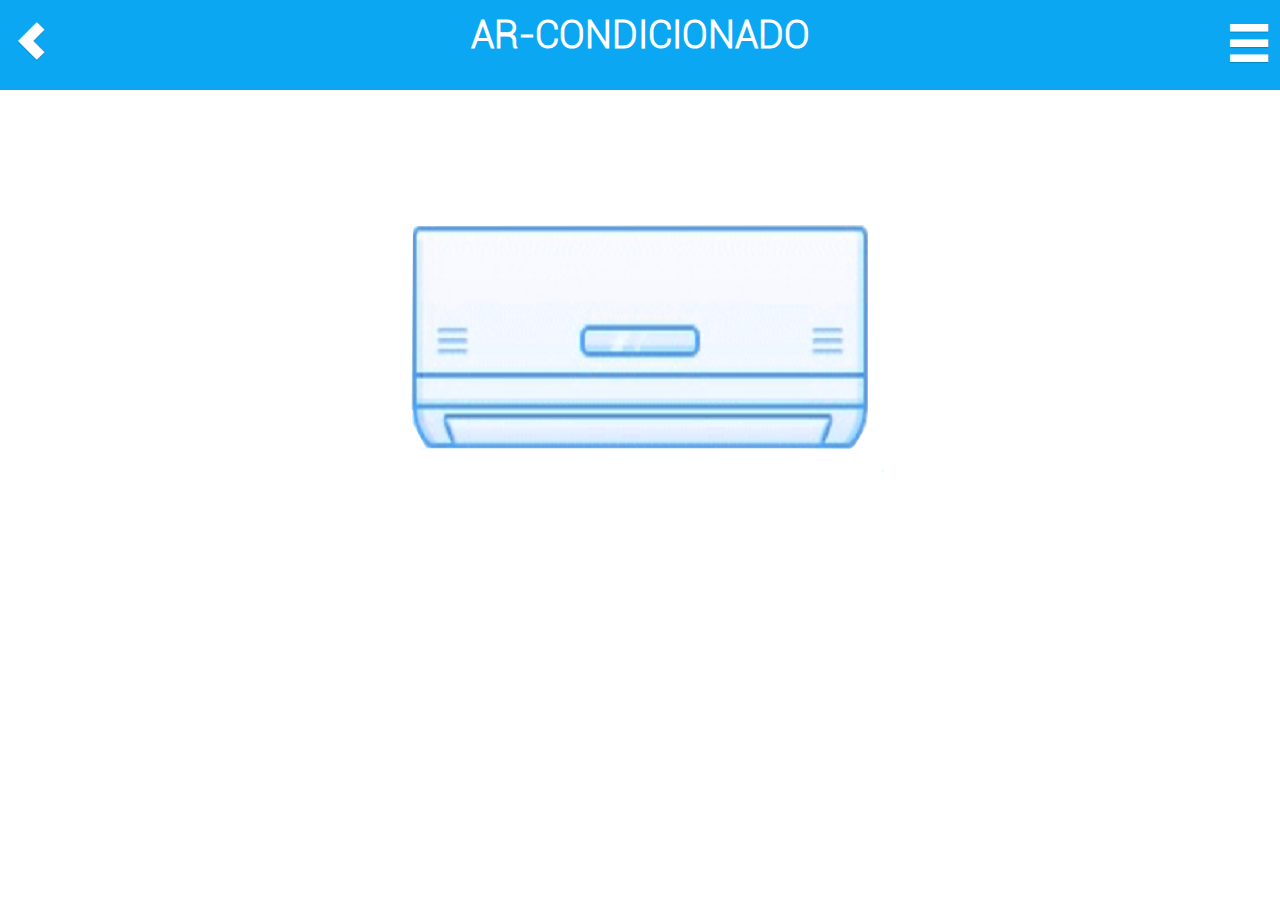
<file: www/xdk/ar.html>
<!DOCTYPE html>
<html>

  <head>
    <link rel="stylesheet" type="text/css" href="icon-fonts/elusive-icons-2.0.0/css/elusive-icons.css">
    <link rel="stylesheet" type="text/css" href="icon-fonts/font-awesome-4.3.0/css/font-awesome.css">
    <link rel="stylesheet" type="text/css" href="cerulean/css/cerulean.min.css" class="uib-framework-theme">
    <link rel="stylesheet" type="text/css" href="css/temperatura_main.less.css" class="main-less">
    <link rel="stylesheet" type="text/css" href="css/lamps.css">
    <meta charset="UTF-8">
    <meta name="viewport" content="width=device-width, initial-scale=1.0, maximum-scale=1.0, minimum-scale=1.0, user-scalable=no">

    <script type="application/javascript" src="lib/jquery.min.js"></script>
    <script type="application/javascript" src="js/ar_user_scripts.js"></script>
    <script>
      onload=function(){document.body.style.visibility="visible"}
    </script>
    <script src="./js/socket.io.js"></script>

  </head>

  <body style="visibility:hidden;height:100%;overflow-x: hidden;overflow-y:hidden;">

    <div class="upage" id="mainpage" style="height:100%;">
      <div class="upage-outer" style="height:100%;">
        <div class="uib-header header-bg container-group inner-element uib_w_1 uib-header-fixed" data-uib="layout/header" data-ver="0" id="titulo_ar__condicionado" style="height:10%;">
          <h2 style="color:#FFF;font-size:3vmax;font-family:fontnovaexp;">AR-CONDICIONADO</h2>
          <div class="widget-container wrapping-col single-centered"></div>
          <div class="widget-container content-area horiz-area wrapping-col left">
            <button class="btn widget uib_w_17 d-margins btn-primary" data-uib="twitter%20bootstrap/button" data-ver="1" style="background:#0BA7F2; border:0px;outline:none;font-size:3vmax;" id="voltar_menu_temp" onclick="location.href= 'menu.html'"><i class="glyphicon glyphicon-chevron-left" data-position="icon only"></i>
            </button>
          </div>
          <div class="widget-container content-area horiz-area wrapping-col right">
            <button class="btn widget uib_w_18 d-margins btn-primary" data-uib="twitter%20bootstrap/button" data-ver="1" style="background:#0BA7F2; border:0px;outline:none;font-size:3vmax;" id="sidebar_temp" onclick="mostrarsid('sid_temp')"><i class="el el-lines" data-position="icon only"></i>
            </button>
          </div>
        </div>
        <div class="upage-content ac0 content-area vertical-col left" id="page_56_14" style="height:90%;overflow-y:hidden;width:100%;overflow-x:hidden;">
          <div>

            <div style="display:none;width:100%;background:#4bb0ea;" class="inner-element uib_w_19 uib_sidebar rightbar bar-bg thumb-bg bar-gutter fixed" data-uib="layout/right_sidebar" data-ver="1" data-anim="{'style':'overlap', 'v':230, 'side':'right', 'dur':200}" id="sid_temp">
              <div class="sidebar-content content-area vertical-col">
                <br>
                <br>

                <div class="uib-grid widget uib_w_32 grid-text grid-height d-margins especial_sid" style="margin-left:0px;width:100%;margin-top:10%;" data-uib="layout/grid" data-ver="1">
                  <div class="uib-grid-row">
                    <div class="uib-grid-cell widget-container">

                      <button class="btn widget uib_w_20 d-margins especial_sid margin_button botaodimensao btn-lg btn-info" data-uib="twitter%20bootstrap/button" data-ver="1" id="temperatura_ar" style="background: royalblue;font-family:sans-serif;"><i class="fa fa-yelp button-icon-top" data-position="top"></i>Ar</button>
                    </div>
                  </div>
                  <div class="uib-grid-row">
                    <div class="uib-grid-cell widget-container">
                      <button class="btn widget uib_w_21 d-margins margin_button btn-lg btn-primary" data-uib="twitter%20bootstrap/button" data-ver="1" id="temperatura_cortina" onclick="location.href= 'cortina.html'" style="font-family:sans-serif;"><i class="fa fa-pause button-icon-top" data-position="top"></i>Cortina</button>
                    </div>
                  </div>
                  <div class="uib-grid-row">
                    <div class="uib-grid-cell widget-container">
                      <button class="btn widget uib_w_22 d-margins btn-lg btn-primary" data-uib="twitter%20bootstrap/button" data-ver="1" id="temperatura_lampadas" onclick="location.href= 'lampadas.html'" style="font-family:sans-serif;"><i class="el el-idea button-icon-top" data-position="top"></i>Iluminação</button>
                    </div>
                  </div>
                  <div class="uib-grid-row">
                    <div class="uib-grid-cell widget-container">
                      <button class="btn widget uib_w_23 especial_sid margin_button btn-lg btn-primary" data-uib="twitter%20bootstrap/button" data-ver="1" id="temperatura_tv" onclick="location.href= 'tv.html'" style="font-family:sans-serif;"><i class="fa fa-desktop button-icon-top" data-position="top"></i>Televisão</button>
                    </div>
                  </div>
                  <div class="uib-grid-row">
                    <div class="uib-grid-cell widget-container">
                      <button class="btn widget uib_w_24 d-margins btn-lg btn-primary" data-uib="twitter%20bootstrap/button" data-ver="1" id="temperatura_temperatura" onclick="location.href= 'temperatura.html'" style="font-family:sans-serif;"><i class="fa fa-sellsy button-icon-top" data-position="top"></i>Temperatura</button>
                    </div>
                  </div>
                </div>
              </div>
            </div>
          </div>
          <div class="block_ar" id="ar_device"></div>
          <div class="grid grid-pad urow uib_row_4 row-height-4" data-uib="layout/row" data-ver="0">
            <div class="col uib_col_2 col-0" data-uib="layout/col" data-ver="0">
              <div class="widget-container content-area vertical-col left">
                <div class="widget uib_w_25 scale-image d-margins" data-uib="media/img" data-ver="0">
                  <figure class="figure-align">
                    <img class="img_09" style="margin-top:20%;" src="images/ar_off.png" id="ar" onclick="estadoar('divar');   sendArHome();">
                    <figcaption data-position="bottom"></figcaption>
                  </figure>
                </div>
                <span class="uib_shim"></span>
              </div>
            </div><span class="uib_shim"></span>
          </div>

          <div id="divar" class="grid grid-pad urow uib_row_5 row-height-5" data-uib="layout/row" data-ver="0" style="display:none;">
            <div class="col uib_col_3 col-0_12-12" data-uib="layout/col" data-ver="0">
              <div class="widget-container content-area vertical-col">
                <div class="uib-grid widget uib_w_30 grid-text grid-height d-margins" data-uib="layout/grid" data-ver="1">
                  <div class="uib-grid-row">
                    <div class="uib-grid-cell widget-container">
                      <button class="btn widget uib_w_28 d-margins btn-default" style="border-width: 2px;border-style: solid;border-color: rgb(47,164,231);color: #2fa4e7; background-color: #fff;outline:none;" data-uib="twitter%20bootstrap/button" data-ver="1" id="diminuirvol_ar"
                      onclick="diminuirar(); sendVolume_DecreaseAr();"><i class="glyphicon glyphicon-chevron-down" data-position="icon only"></i>
                      </button>
                    </div>
                    <div class="uib-grid-cell widget-container">
                      <button class="btn widget uib_w_29 d-margins elementos_volume btn-primary" data-uib="twitter%20bootstrap/button" data-ver="1" style="outline:none;border:0px;" id="aumentarvol_ar" onclick="aumentarar(); sendVolume_IncreaseAr();"><i class="glyphicon glyphicon-chevron-up" data-position="icon only"></i>
                      </button>
                    </div>
                  </div>
                </div><span class="widget uib_w_31 d-margins letra botaodimensao label label-default" data-uib="twitter%20bootstrap/badge_and_label" data-ver="1" style="margin-top:1px;border-radius:0px;">Volume</span>
                <div id="resultado" font="" style="font-size: 50px; text-align: center; background-color:lightskyblue;color:#fff;">17</div>

                <span class="uib_shim"></span>
              </div>
            </div>
            <span class="uib_shim"></span>
          </div>
        </div>
      </div>
    </div>
    <!-- JS -->
    <script src="xdk/init-dev.js"></script>
    <script type="application/javascript" src="lib/jquery.min.js"></script>
    <script type="application/javascript" src="marginal/marginal-position.min.js"></script>
    <script type="application/javascript" src="sidebar/js/hammer.js"></script>
    <script type="application/javascript" src="sidebar/js/jquery.hammer.js"></script>
    <script type="application/javascript" src="sidebar/js/swipe-hammer.js"></script>
    <script type="application/javascript" src="sidebar/js/sidebar.js"></script>
    <script type="application/javascrgoipt" src="js/temperatura_user_scripts.js"></script>
    <script type="text/javascript" src="js/ar.js"></script>
  </body>

</html>
</file>
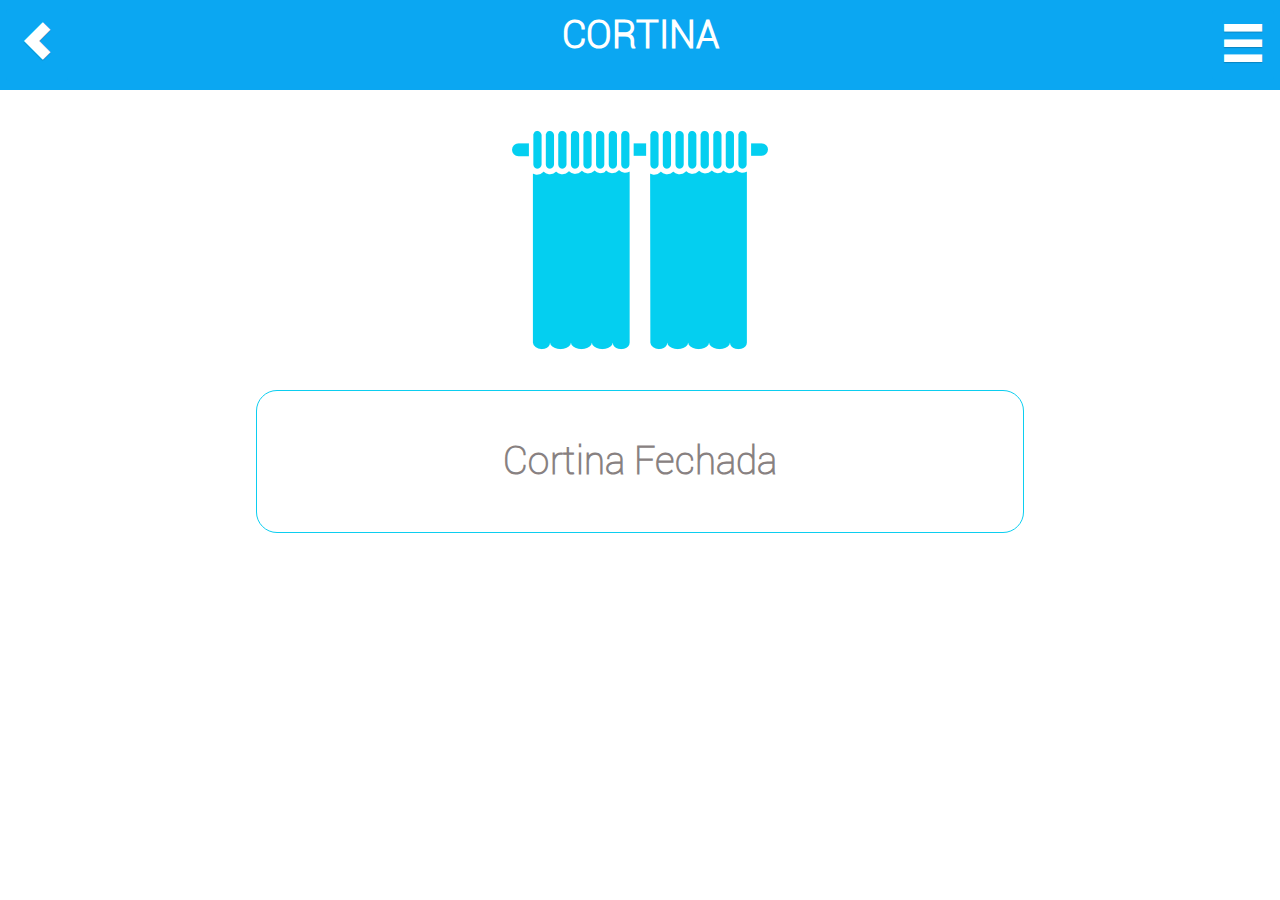
<file: www/xdk/cortina.html>
<!DOCTYPE html>
<html>

  <head>
    <link rel="stylesheet" type="text/css" href="icon-fonts/font-awesome-4.3.0/css/font-awesome.css">
    <link rel="stylesheet" type="text/css" href="icon-fonts/elusive-icons-2.0.0/css/elusive-icons.css">
    <link rel="stylesheet" type="text/css" href="cerulean/css/cerulean.min.css" class="uib-framework-theme">
    <link rel="stylesheet" type="text/css" href="css/cortina_main.less.css" class="main-less">
    <link rel="stylesheet" type="text/css" href="css/lamps.css">
    <script src="./js/socket.io.js"></script>
    <meta charset="UTF-8">
    <meta name="viewport" content="width=device-width, initial-scale=1.0, maximum-scale=1.0, minimum-scale=1.0, user-scalable=no">
    <script>
      onload=function(){document.body.style.visibility="visible"}
    </script>
  </head>

  <body style="height:100%;visibility:hidden;">

    <div class="upage" id="mainpage" style="height:100%;">
      <div class="upage-outer" style="height:100%;">
        <div class="uib-header header-bg container-group inner-element uib_w_1 uib-header-fixed" data-uib="layout/header" data-ver="0" id="titulo_cortina" style="height:10%">
          <h2 style="color:#FFF;font-size:3vmax;font-family:fontnovaexp;">CORTINA</h2>
          <div class="widget-container wrapping-col single-centered"></div>
          <div class="widget-container content-area horiz-area wrapping-col left">
            <button class="btn widget uib_w_4 d-margins btn-primary" data-uib="twitter%20bootstrap/button" data-ver="1" style="background:#0BA7F2; border:0px;outline:none;font-size:3vmax;" id="voltar_menu_cortina" onclick="location.href= 'menu.html'"><i class="glyphicon glyphicon-chevron-left" data-position="icon only"></i>
            </button>
          </div>
          <div class="widget-container content-area horiz-area wrapping-col right">
            <button class="btn widget uib_w_5 d-margins btn-primary" data-uib="twitter%20bootstrap/button" data-ver="1" style="background:#0BA7F2; border:0px;outline:none;font-size:3vmax;" id="sidebar_cortina" onclick="mostrarsid('sid_cortina')"><i class="el el-lines" data-position="icon only"></i>
            </button>
          </div>
        </div>
        <div class="upage-content ac0 content-area vertical-col left" id="page_93_75" style="height:90%;overflow-x: hidden;">
          <div id="block_curtain" class="blockin curtain"></div>
          <div class="widget uib_w_2 scale-image d-margins" data-uib="media/img" data-ver="0">
            <figure class="figure-align">
              <img src="images/cortinaFechada.png" id="cortina" onclick="abreFecha(); sendCurtain();">
              <figcaption data-position="bottom"></figcaption>
            </figure>
          </div>

          <div style="display:none;width:100%;" class="inner-element uib_w_6 uib_sidebar rightbar bar-bg thumb-bg bar-gutter fixed" data-uib="layout/right_sidebar" data-ver="1" data-anim="{'style':'overlap', 'v':230, 'side':'right', 'dur':200}" id="sid_cortina">
            <div class="sidebar-content content-area vertical-col" style="width:100%;">
              <br>
              <br>

              <div class="uib-grid widget uib_w_20 grid-text grid-height d-margins sid_dimensao texto_sid" data-uib="layout/grid" data-ver="1" style="width:100%;margin-top:10%;">
                <div class="uib-grid-row">
                  <div class="uib-grid-cell widget-container">
                    <button class="btn widget uib_w_7 d-margins btn-lg btn-primary sid_dimensao" data-uib="twitter%20bootstrap/button" data-ver="1" id="cortina_ar" onclick="location.href= 'ar.html'" style="font-family:sans-serif;"><i class="fa fa-yelp button-icon-top" data-position="top"></i>Ar</button>
                  </div>
                </div>
                <div class="uib-grid-row">
                  <div class="uib-grid-cell widget-container">
                    <button class="btn widget uib_w_8 d-margins btn-lg btn-info" data-uib="twitter%20bootstrap/button" data-ver="1" id="cortinar_cortina" style="background: royalblue;font-family:sans-serif;"><i class="fa fa-pause button-icon-top" data-position="top"></i>Cortina</button>
                  </div>
                </div>
                <div class="uib-grid-row">
                  <div class="uib-grid-cell widget-container">
                    <button class="btn widget uib_w_9 d-margins btn-lg btn-primary" data-uib="twitter%20bootstrap/button" data-ver="1" id="cortina_lampadas" onclick="location.href= 'lampadas.html'" style="font-family:sans-serif;"><i class="el el-idea button-icon-top" data-position="top"></i>Iluminação</button>
                  </div>
                </div>
                <div class="uib-grid-row">
                  <div class="uib-grid-cell widget-container">
                    <button class="btn widget uib_w_10 d-margins btn-lg btn-primary" data-uib="twitter%20bootstrap/button" data-ver="1" id="cortina_tv" onclick="location.href= 'tv.html'" style="font-family:sans-serif;"><i class="fa fa-desktop button-icon-top" data-position="top"></i>Televisão</button>
                  </div>
                </div>
                <div class="uib-grid-row">
                  <div class="uib-grid-cell widget-container">
                    <button class="btn widget uib_w_11 d-margins btn-lg btn-primary" data-uib="twitter%20bootstrap/button" data-ver="1" id="cortina_temperatura" onclick="location.href= 'temperatura.html'" style="font-family:sans-serif;"><i class="fa fa-sellsy button-icon-top" data-position="top"></i>Temperatura</button>
                  </div>
                </div>
              </div>
            </div>
          </div>
          <span class="widget uib_w_21 d-margins label label-primary" data-uib="twitter%20bootstrap/badge_and_label" data-ver="1" id="fedback" 
          style="font-size: 3vmax;
    width: 60%;
    margin-left: 20%;
    color: #888181;
    background: none;
    border: 1px solid #0ccef0;
    padding: 4%;
    border-radius: 21px;">Cortina Fechada</span>
        </div>
      </div>
    </div>
    <!-- JS -->
    <script src="xdk/init-dev.js"></script>
    <script type="application/javascript" src="lib/jquery.min.js"></script>
    <script type="application/javascript" src="marginal/marginal-position.min.js"></script>
    <script type="application/javascript" src="sidebar/js/hammer.js"></script>
    <script type="application/javascript" src="sidebar/js/jquery.hammer.js"></script>
    <script type="application/javascript" src="sidebar/js/swipe-hammer.js"></script>
    <script type="application/javascript" src="sidebar/js/sidebar.js"></script>
    <script type="application/javascript" src="js/cortina_user_scripts.js"></script>
    <script type="text/javascript" src="js/cortina.js"></script>
  </body>

</html>
</file>
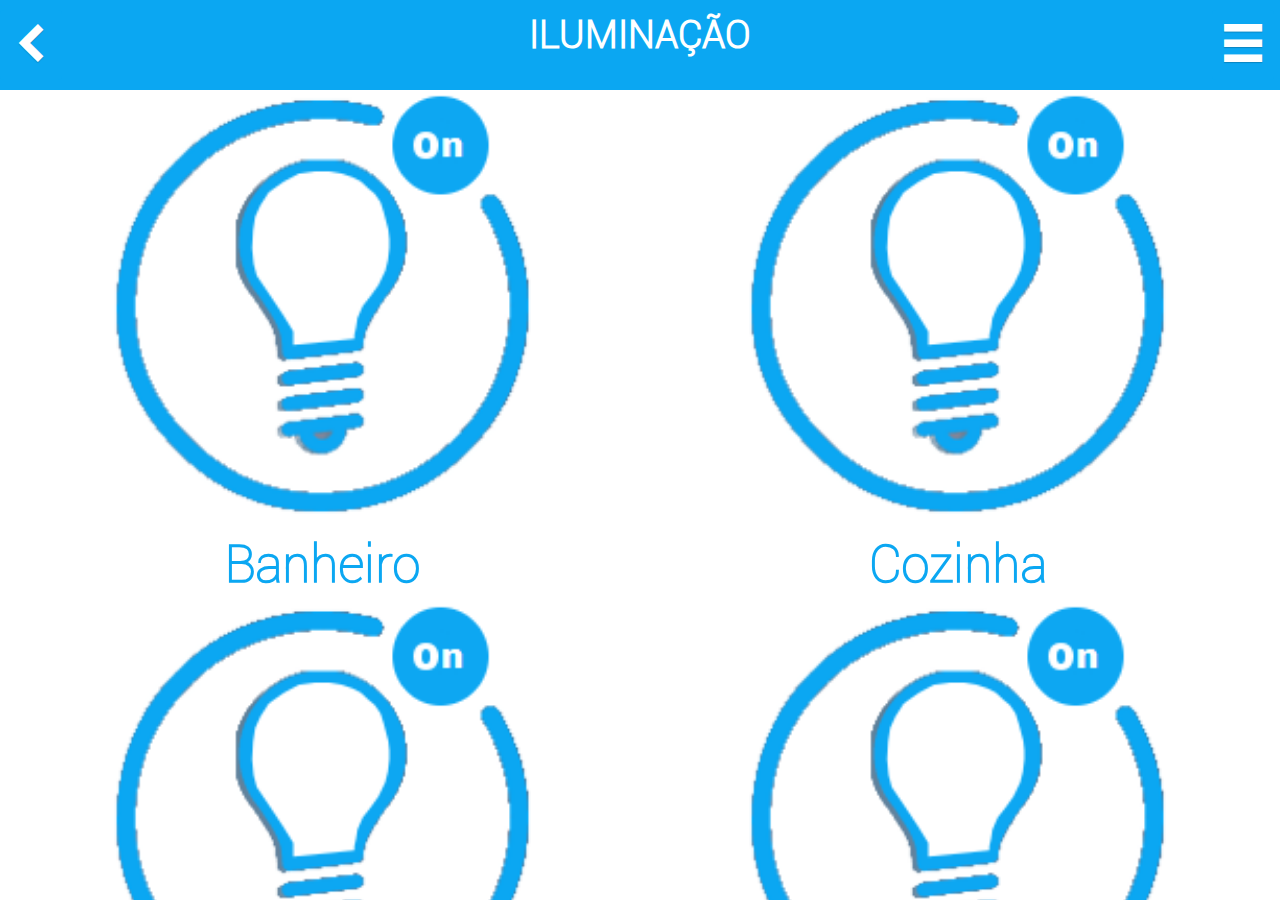
<file: www/xdk/lampadas.html>
<!DOCTYPE html>
<html>
  <head>
    <link rel="stylesheet" type="text/css" href="media_button_bar/css/media_button_bar.css">
    <link rel="stylesheet" type="text/css" href="icon-fonts/font-awesome-4.3.0/css/font-awesome.css">
    <link rel="stylesheet" type="text/css" href="icon-fonts/elusive-icons-2.0.0/css/elusive-icons.css">
    <link rel="stylesheet" type="text/css" href="cerulean/css/cerulean.min.css" class="uib-framework-theme">
    <link rel="stylesheet" type="text/css" href="css/iluminacao_main.less.css" class="main-less">
    <link rel="stylesheet" type="text/css" href="css/lamps.css">
    <meta charset="UTF-8">
    <meta name="viewport" content="width=device-width, initial-scale=1.0, maximum-scale=1.0, minimum-scale=1.0, user-scalable=no">
    <script src="xdk/init-dev.js"></script>
    <script src="./jsUtil/socket.io.js"></script>
    <script type="application/javascript" src="lib/jquery.min.js"></script>
    <script type="application/javascript" src="marginal/marginal-position.min.js"></script>
    <script type="application/javascript" src="sidebar/js/hammer.js"></script>
    <script type="application/javascript" src="sidebar/js/jquery.hammer.js"></script>
    <script type="application/javascript" src="sidebar/js/swipe-hammer.js"></script>
    <script type="application/javascript" src="sidebar/js/sidebar.js"></script>
    <script type="application/javascript" src="js/iluminacao_user_scripts.js"></script>
    <script type="application/javascript" src="bootstrap/js/bootstrap.min.js"></script>
    <script> onload=function(){document.body.style.visibility="visible"}</script>
       
  </head>

  <body style="visibility:hidden;height:100%;overflow-x: hidden;"> 
    <div class="upage" id="mainpage" style="height:100%;">
      <div class="upage-outer" style="height:100%;">
        <div class="uib-header header-bg container-group inner-element uib_w_1 uib-header-fixed" data-uib="layout/header" data-ver="0" style="height:10%;background:#0BA7F2;" id="titulo_iluminacao">
          <h2 style="color:#FFF;font-size:3vmax;font-family:fontnovaexp;">ILUMINAÇÃO</h2>
          <div class="widget-container wrapping-col single-centered"></div>
          <div class="widget-container content-area horiz-area wrapping-col left">
            <button class="btn widget uib_w_3 d-margins btn-primary" data-uib="twitter%20bootstrap/button" data-ver="1" style="background:#0BA7F2;border:0px;outline:none;font-size:3vmax;" id="voltar_menu" onclick="location.href= 'menu.html'"><i class="el el-chevron-left" data-position="icon only"></i>
            </button>
          </div>
          <div class="widget-container content-area horiz-area wrapping-col right">
            <button class="btn widget uib_w_2 d-margins uso_sid btn-primary" data-uib="twitter%20bootstrap/button" data-ver="1" style="background:#0BA7F2;border:0px;outline:none;font-size:3vmax;" id="sidbar_lamp" onclick="mostrarsid('sid_iluminacao')"><i class="el el-lines" data-position="icon only"></i>
            </button>
          </div>
        </div>
        <div class="upage-content ac0 content-area vertical-col left" id="page_53_74" style="height:90%;width:100%;overflow-y:hidden;overflow-x: hidden;">
          <div class="uib-grid widget uib_w_8 grid-text grid-height d-margins" data-uib="layout/grid" data-ver="1" style="height:100%;">
            <div class="uib-grid-row">
            <div id="block_bathroom" class="blockin bathroom"><span class="glyphicon glyphicon-ban-circle block_camp"></span>
            </div>
            <div id="block_kitchen" class="blockin kitchen"><span class="glyphicon glyphicon-ban-circle block_camp"></div>
              <div class="uib-grid-cell widget-container">
                <a class="uib-graphic-button default-image-sizing hover-graphic-button active-graphic-button default-graphic-button default-graphic-text widget uib_w_28 media-button-text-bottom" data-uib="media/graphic_button" data-ver="0" id="lamp_banheiro" onclick="lampbanheiro(); sendLampBathroom();">
                  <img src="images/lampadaoffnova.png" id="lbanheiro">
                  <span class="uib-caption">Banheiro</span>
                </a>
              </div>
              <div class="uib-grid-cell widget-container">
                <a class="uib-graphic-button default-image-sizing hover-graphic-button active-graphic-button default-graphic-button default-graphic-text widget uib_w_31 media-button-text-bottom" data-uib="media/graphic_button" data-ver="0" id="lamp_cozinha" onclick="lampcozinha(); sendLampKitchen();">
                  <img src="images/lampadaoffnova.png" id="lcozinha">
                  <span class="uib-caption">Cozinha</span>
                </a>
              </div>
            </div>
            <div class="uib-grid-row">
            <div id="block_bedroom" class="blockin bedroom"><span class="glyphicon glyphicon-ban-circle block_camp"></div>
            <div id="block_roomOne" class="blockin roomOne"><span class="glyphicon glyphicon-ban-circle block_camp"></div>
              <div class="uib-grid-cell widget-container">
                <a class="uib-graphic-button default-image-sizing hover-graphic-button active-graphic-button default-graphic-button default-graphic-text widget uib_w_26 media-button-text-bottom" data-uib="media/graphic_button" data-ver="0" id="lamp_quarto" onclick="lampquarto(); sendLampBedroom();">
                  <img src="images/lampadaoffnova.png" id="lquarto">
                  <span class="uib-caption">Quarto</span>
                </a>
              </div>
              <div class="uib-grid-cell widget-container">
                <a class="uib-graphic-button default-image-sizing hover-graphic-button active-graphic-button default-graphic-button default-graphic-text widget uib_w_27 d-margins media-button-text-bottom usolamp" data-uib="media/graphic_button" data-ver="0" id="lamp_sala1"
                onclick="lampsala1(); sendLampRoomOne();">
                  <img src="images/lampadaoffnova.png" id="lsala1">

                  <span class="uib-caption">Sala</span>
                </a>
              </div>
            </div>
            <div class="uib-grid-row">
              <div id="block_roomTwo" class="blockin roomTwo"><span class="glyphicon glyphicon-ban-circle block_camp"></div>
              <div id="block_all" class="blockin alllamp"><span class="glyphicon glyphicon-ban-circle block_camp"></div>
              <div class="uib-grid-cell widget-container">
                <a class="uib-graphic-button default-image-sizing hover-graphic-button active-graphic-button default-graphic-button default-graphic-text widget uib_w_24 default-graphic-sizing media-button-text-bottom" data-uib="media/graphic_button" data-ver="0" id="lamp_sala2" onclick="lampsala2(); sendLampRoomTwo();">
                  <img src="images/lampadaoffnova.png" id="lsala2">
                  <span class="uib-caption">Sala²</span>
                </a>
              </div>
              <div class="uib-grid-cell widget-container">
                <a class="uib-graphic-button default-image-sizing hover-graphic-button active-graphic-button default-graphic-button default-graphic-text widget uib_w_35 media-button-text-bottom">
                  <img onclick="all_lamps(); sendLamp_all();" id="all_lamp" src="images/todason.png">
                  <span class="uib-caption">Todas</span>
                </a>
              </div>
            </div>
          </div>
          <button class="btn widget uib_w_19 d-margins btn-lg btn-primary" data-uib="twitter%20bootstrap/button" data-ver="1" id="lampadas_temperatura" onclick="location.href= 'configuracoes.html'"><i class="glyphicon glyphicon-cog button-icon-top" data-position="top"></i>Configurações</button>
          <button class="btn widget uib_w_19  btn-lg btn-primary uso_sid" data-uib="twitter%20bootstrap/button" data-ver="1" id="lampadas_temperatura" onclick="location.href= 'temperatura.html'"><i class="fa fa-sellsy button-icon-left" data-position="left"></i>Temperatura</button>
          <button class="btn widget uib_w_19  uso_sid btn-lg btn-primary" data-uib="twitter%20bootstrap/button" data-ver="1" id="lampadas_temperatura" onclick="location.href= 'configuracoes.html'"><i class="glyphicon glyphicon-cog button-icon-left" data-position="left"></i>Configurações</button>
          <br>

          <div style="display:none;width:100%;" class="inner-element uib_w_36 uib_sidebar rightbar bar-bg thumb-bg bar-gutter swipe" data-uib="layout/right_sidebar" data-ver="1" data-anim="{'style':'overlap', 'v':230, 'side':'right', 'dur':200}" id="sid_iluminacao">

            <div class="sidebar-content content-area vertical-col" style="width:100%;">
              <br>
              <br>
              <br>

              <div class="uib-grid widget uib_w_37 grid-text grid-height d-margins especialsid compactivel" data-uib="layout/grid" data-ver="1" style="width:100%;">
                <div class="uib-grid-row">
                  <div class="uib-grid-cell widget-container">

                    <button class="btn widget uib_w_15 uso_sid btn-lg btn-primary especialsid usolamp" data-uib="twitter%20bootstrap/button" data-ver="1" id="lampadas_ar" onclick="location.href= 'ar.html'" style="width:100%;font-family:sans-serif;"><i class="fa fa-yelp button-icon-top" data-position="top"></i>Ar</button>
                  </div>
                </div>
                <div class="uib-grid-row">
                  <div class="uib-grid-cell widget-container">
                    <button class="btn widget uib_w_16 uso_sid btn-lg btn-primary" data-uib="twitter%20bootstrap/button" data-ver="1" id="lampadas_cortina" onclick="location.href= 'cortina.html'" style="font-family:sans-serif;"><i class="el el-pause button-icon-top" data-position="top"></i>Cortina</button>
                  </div>
                </div>
                <div class="uib-grid-row">
                  <div class="uib-grid-cell widget-container">
                    <button class="btn widget uib_w_17  uso_sid btn-lg btn-info" data-uib="twitter%20bootstrap/button" data-ver="1" id="lampadas_lampadas" style="background: royalblue;font-family:sans-serif;"><i class="el el-idea button-icon-top" data-position="top"></i>Lampadas</button>
                  </div>
                </div>
                <div class="uib-grid-row">
                  <div class="uib-grid-cell widget-container">
                    <button class="btn widget uib_w_18  uso_sid btn-lg btn-primary" data-uib="twitter%20bootstrap/button" data-ver="1" id="lampadas_televisao" onclick="location.href= 'tv.html'" style="font-family:sans-serif;"><i class="fa fa-desktop button-icon-top" data-position="top"></i>Televisão</button>
                  </div>
                </div>
                <div class="uib-grid-row">
                  <div class="uib-grid-cell widget-container">
                    <button class="btn widget uib_w_11 d-margins btn-lg btn-primary" data-uib="twitter%20bootstrap/button" data-ver="1" id="cortina_temperatura" onclick="location.href= 'temperatura.html'" style="font-family:sans-serif;"><i class="fa fa-sellsy button-icon-top" data-position="top"></i>Temperatura</button>
                  </div>
                </div>
                <div class="uib-grid-row">
                  <div class="uib-grid-cell widget-container">
                    <button class="btn widget uib_w_19 d-margins btn-lg btn-primary" data-uib="twitter%20bootstrap/button" data-ver="1" id="lampadas_temperatura" onclick="location.href= 'configuracoes.html'" style="font-family:sans-serif;"><i class="glyphicon glyphicon-cog button-icon-top" data-position="top"></i>Configurações</button>
                  </div>
                </div>
              </div> 
            </div>
          </div>
        </div>
      </div>
    </div>
    <script type="text/javascript" src="jsUtil/lampadas.js"></script>

  </body>

</html>
</file>
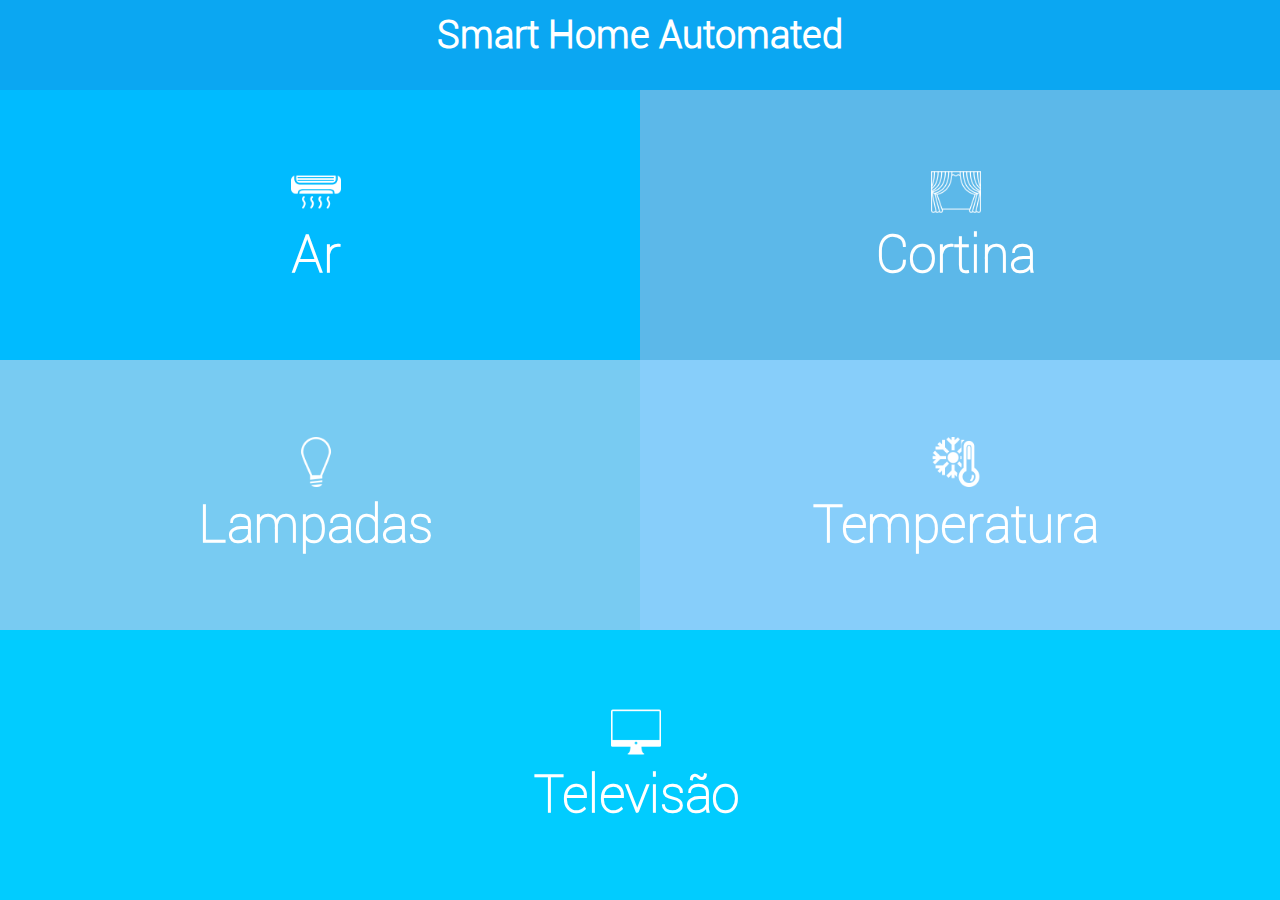
<file: www/xdk/menu.html>
<!DOCTYPE html>
<html>

  <head>
    <link rel="stylesheet" type="text/css" href="media_button_bar/css/media_button_bar.css">
    <link rel="stylesheet" type="text/css" href="cerulean/css/cerulean.min.css" class="uib-framework-theme">
    <link rel="stylesheet" type="text/css" href="css/menu_main.less.css" class="main-less">
    <link href="cia.css" rel="stylesheet">
    <meta charset="UTF-8">
    <meta name="viewport" content="width=device-width, initial-scale=1.0, maximum-scale=1.0, minimum-scale=1.0, user-scalable=no">
    <script src="xdk/init-dev.js"></script>
    <script type="application/javascript" src="lib/jquery.min.js"></script>
    <script type="application/javascript" src="marginal/marginal-position.min.js"></script>
    <style type="text/css">
      body { overflow-x: hidden; }
    </style>
    </head>

  <body style="height:100%;">

    <div class="upage" id="mainpage" style="height:100%;">
      <div class="upage-outer" style="height:100%;">
        <div class="uib-header header-bg container-group inner-element uib_w_1" data-uib="layout/header" data-ver="0" style="height:10%;" id="titulomenu">
          <h2 style="color:#FFF;font-size:3vmax;font-family:fontnovaexp;">Smart Home Automated</h2>
          <div class="widget-container wrapping-col single-centered"></div>
          <div class="widget-container content-area horiz-area wrapping-col left"></div>
        </div>
        <div class="upage-content ac0 content-area vertical-col left" id="page_16_57" style="height:90%;overflow-y:hidden;width:100%;">
          <div class="uib-grid widget uib_w_2 grid-text grid-height d-margins" data-uib="layout/grid" data-ver="1" style="height:100%;width:100%;">
            <div class="uib-grid-row">
              <div class="uib-grid-cell widget-container">
                <a class="uib-graphic-button default-graphic-sizing default-image-sizing hover-graphic-button active-graphic-button default-graphic-button default-graphic-text widget uib_w_4 d-margins acao cordefundoar media-button-text-bottom" data-uib="media/graphic_button"
                data-ver="0" id="botao_menu_ar" href="ar.html">
                  <img src="images/ar_icone.png">
                  <span class="uib-caption" style="color:#fff;">Ar</span>
                </a>
              </div>
              <div class="uib-grid-cell widget-container">
                <a class="uib-graphic-button default-graphic-sizing default-image-sizing hover-graphic-button active-graphic-button default-graphic-button default-graphic-text widget uib_w_6 d-margins cordefundocortina media-button-text-bottom" data-uib="media/graphic_button"
                data-ver="0" id="botao_menu_cortina" href="cortina.html">
                  <img src="images/cortinanovo.png">
                  <span class="uib-caption" style="color:#fff;">Cortina</span>
                </a>
              </div>
            </div>
            <div class="uib-grid-row">
              <div class="uib-grid-cell widget-container">
                <a class="uib-graphic-button default-graphic-sizing default-image-sizing hover-graphic-button active-graphic-button default-graphic-button default-graphic-text widget uib_w_3 d-margins cordefundolampadas media-button-text-bottom" data-uib="media/graphic_button"
                data-ver="0" id="botao_menu_lampadas" href="lampadas.html">
                  <img src="images/lampnovo.png">
                  <span class="uib-caption" style="color:#fff;">Lampadas</span>
                </a>
              </div>
              <div class="uib-grid-cell widget-container">
                <a class="uib-graphic-button default-graphic-sizing default-image-sizing hover-graphic-button active-graphic-button default-graphic-button default-graphic-text widget uib_w_5 d-margins cordefundotemperatura media-button-text-bottom" data-uib="media/graphic_button"
                data-ver="0" id="botao_menu_temperatura" href="temperatura.html">
                  <img src="images/temp.png">
                  <span class="uib-caption" style="color:#fff;">Temperatura</span>
                </a>
              </div>
            </div>
            <div class="uib-grid-row">
              <div class="uib-grid-cell widget-container">

                <a class="uib-graphic-button default-graphic-sizing default-image-sizing hover-graphic-button active-graphic-button default-graphic-button default-graphic-text widget uib_w_7 d-margins texts cordefundotelevisao media-button-text-bottom" data-uib="media/graphic_button"
                data-ver="0" id="botao_menu_televisao" href="tv.html">
                  <img src="images/tvnovo.png">
                  <span class="uib-caption" style="color:#fff;">Televisão</span>
                </a>
              </div>
            </div>
          </div>
        </div>
      </div>
    </div>
    <!--JS-->
  </body>

</html>
</file>
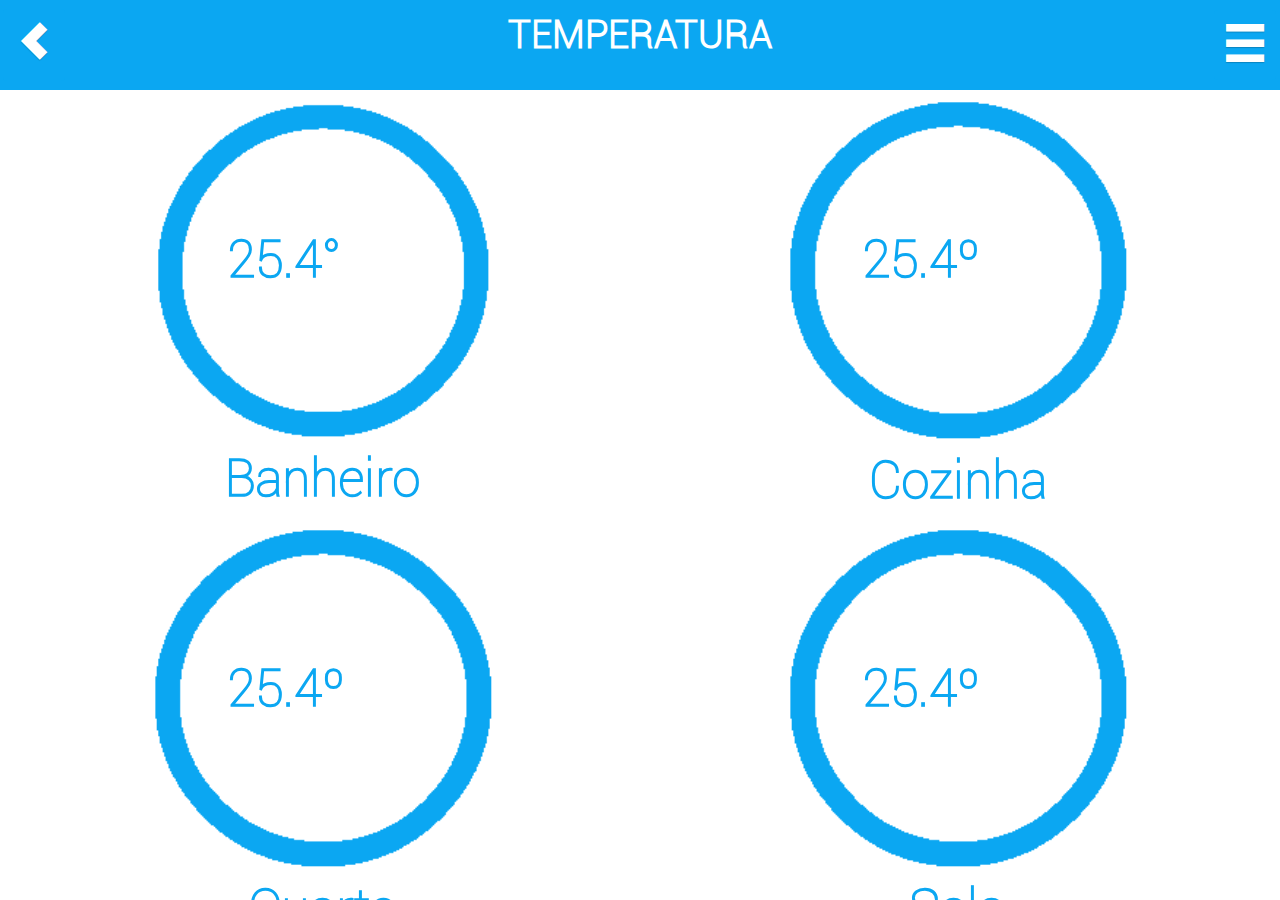
<file: www/xdk/temperatura.html>
<!DOCTYPE html>
<html>

  <head>
    <link rel="stylesheet" type="text/css" href="media_button_bar/css/media_button_bar.css">
    <link rel="stylesheet" type="text/css" href="icon-fonts/elusive-icons-2.0.0/css/elusive-icons.css">
    <link rel="stylesheet" type="text/css" href="icon-fonts/font-awesome-4.3.0/css/font-awesome.css">
    <link rel="stylesheet" type="text/css" href="cerulean/css/cerulean.min.css" class="uib-framework-theme">
    <link rel="stylesheet" type="text/css" href="css/termometro_main.less.css" class="main-less">
    <meta charset="UTF-8">
    <meta name="viewport" content="width=device-width, initial-scale=1.0, maximum-scale=1.0, minimum-scale=1.0, user-scalable=no">

    <script src="xdk/init-dev.js"></script>
    <script src="./jsUtil/socket.io.js"></script>
    <script type="application/javascript" src="lib/jquery.min.js"></script>
    <script type="application/javascript" src="marginal/marginal-position.min.js"></script>
    <script type="application/javascript" src="sidebar/js/hammer.js"></script>
    <script type="application/javascript" src="sidebar/js/jquery.hammer.js"></script>
    <script type="application/javascript" src="sidebar/js/swipe-hammer.js"></script>
    <script type="application/javascript" src="sidebar/js/sidebar.js"></script>
    <script type="application/javascript" src="js/termometro_user_scripts.js"></script>
    <script type="text/javascript" src="jsUtil/temperatura.js"></script>
  </head>
 
  <body style="height:100%;"> 

    <div class="upage" id="mainpage" style="height:100%;">
      <div class="upage-outer" style="height:100%;">
        <div class="uib-header header-bg container-group inner-element uib_w_1 uib-header-fixed" data-uib="layout/header" data-ver="0" style="height:10%;" id="title_temp">
          <h2 style="color:#fff;font-size:3vmax;font-family:fontnovaexp;">TEMPERATURA</h2>
          <div class="widget-container wrapping-col single-centered"></div>
          <div class="widget-container content-area horiz-area wrapping-col left">
            <button class="btn widget uib_w_3 d-margins btn-primary" data-uib="twitter%20bootstrap/button" data-ver="1" style="background:#0BA7F2;border:0px;outline:none;font-size:3vmax;" id="botao_voltar_menu" onclick="location.href= 'menu.html'"><i class="glyphicon glyphicon-chevron-left" data-position="icon only"></i>
            </button>
          </div>
          <div class="widget-container content-area horiz-area wrapping-col right">
            <button class="btn widget uib_w_4 d-margins btn-primary" data-uib="twitter%20bootstrap/button" data-ver="1" style="background:#0BA7F2;border:0px;outline:none;font-size:3vmax;" id="sid_temperaturas" onclick="mostrarsid('bar_temperatura');bloquear();"><i class="el el-lines" data-position="icon only"></i>
            </button>
          </div>
        </div>
        <div class="upage-content ac0 content-area vertical-col left" id="page_48_19" style="height:90%;width:100%;overflow-y:hidden;overflow-x: hidden;">
          <div class="uib-grid widget uib_w_2 grid-text grid-height d-margins" data-uib="layout/grid" data-ver="1" style="height:100%;" id="tabelaDeTemperature">
            <div class="uib-grid-row">
              <div class="uib-grid-cell widget-container">
                <a class="uib-graphic-button default-image-sizing hover-graphic-button active-graphic-button default-graphic-button default-graphic-text widget uib_w_11 d-margins default-graphic-sizing media-button-text-bottom" data-uib="media/graphic_button" data-ver="0"
                id="temp_banheiro">
                  <img src="images/caixastempazul.png">
                  <div id="temperaturabanheiro" style="position:absolute; top:31%; left:35%;font-size:5vmax;color:#0ba7f2;">25.4°</div>
                  <span class="uib-caption">Banheiro</span>
                </a>
              </div>
              <div class="uib-grid-cell widget-container">
                <a class="uib-graphic-button default-image-sizing hover-graphic-button active-graphic-button default-graphic-button default-graphic-text widget uib_w_8 media-button-text-bottom" data-uib="media/graphic_button" data-ver="0" id="temp_cozinha">
                  <img src="images/caixastempazul.png">
                  <div id="temperaturacozinha" style="position:absolute; top:31%; left:35%;font-size:5vmax;color:#0ba7f2;">25.4º</div>
                  <span class="uib-caption">Cozinha</span>
                </a>
              </div>

            </div>
            <div class="uib-grid-row">
              <div class="uib-grid-cell widget-container">
                <a class="uib-graphic-button default-image-sizing hover-graphic-button active-graphic-button default-graphic-button default-graphic-text widget uib_w_7 media-button-text-bottom" data-uib="media/graphic_button" data-ver="0" id="temp_quarto">
                  <img src="images/caixastempazul.png">
                  <div id="temperaturaquarto" style="position:absolute; top:31%; left:35%;font-size:5vmax;color:#0ba7f2;">25.4º</div>
                  <span class="uib-caption">Quarto</span>
                </a>
              </div>
              <div class="uib-grid-cell widget-container">
                <a class="uib-graphic-button default-image-sizing hover-graphic-button active-graphic-button default-graphic-button default-graphic-text widget uib_w_10 media-button-text-bottom" data-uib="media/graphic_button" data-ver="0">
                  <img src="images/caixastempazul.png">
                  <div id="temperaturasala" style="position:absolute; top:31%; left:35%;font-size:5vmax;color:#0ba7f2;">25.4º</div>
                  <span class="uib-caption">Sala</span>
                </a>
              </div>

            </div>
            <div class="uib-grid-row">
              <div class="uib-grid-cell widget-container">
                <a class="uib-graphic-button default-graphic-sizing default-image-sizing hover-graphic-button active-graphic-button default-graphic-button default-graphic-text widget uib_w_12 d-margins dimensaoimg media-button-text-bottom" data-uib="media/graphic_button"
                data-ver="0" id="temp_sala">
                  <img src="images/tempmediaazul.png">
                  <div id="temperaturamedia" style="position:absolute; top:31%; left:43%;font-size:4vmax;color:#0ba7f2;">25.4º</div>
                  <span class="uib-caption">Média</span>
                </a>
              </div>
            </div>
          </div>
          <br>

          <div style="display:none;width:100%;" class="inner-element uib_w_13 uib_sidebar rightbar bar-bg thumb-bg bar-gutter" data-uib="layout/right_sidebar" data-ver="1" data-anim="{'style':'overlap', 'v':230, 'side':'right', 'dur':200, 'io':true}" id="bar_temperatura">
            <div class="sidebar-content content-area vertical-col" style="width:100%;">
              <br>
              <br>

              <div class="uib-grid widget uib_w_20 grid-text grid-height d-margins grid_sid text_sid" data-uib="layout/grid" data-ver="1" style="width:100%;margin-top:10%;">
                <div class="uib-grid-row">
                  <div class="uib-grid-cell widget-container">
                    <button class="btn widget uib_w_12 d-margins btn-lg btn-primary" data-uib="twitter%20bootstrap/button" data-ver="1" id="ar_ar" onclick="location.href='ar.html'" style="font-family:sans-serif;"><i class="fa fa-yelp button-icon-top" data-position="top"></i>Ar</button>
                  </div>
                </div>
                <div class="uib-grid-row">
                  <div class="uib-grid-cell widget-container">
                    <button class="btn widget uib_w_13 d-margins btn-lg btn-primary" data-uib="twitter%20bootstrap/button" data-ver="1" id="ar_cortina" onclick="location.href='cortina.html'" style="font-family:sans-serif;"><i class="el el-pause button-icon-top" data-position="top"></i>Cortina</button>
                  </div>
                </div>
                <div class="uib-grid-row">
                  <div class="uib-grid-cell widget-container">
                    <button class="btn widget uib_w_14 d-margins btn-lg btn-primary" data-uib="twitter%20bootstrap/button" data-ver="1" id="ar_lampadas" onclick="location.href='lampadas.html'" style="font-family:sans-serif;"><i class="el el-idea button-icon-top" data-position="top"></i>Lampadas</button>
                  </div>
                </div>
                <div class="uib-grid-row">
                  <div class="uib-grid-cell widget-container">
                    <button class="btn widget uib_w_15 d-margins btn-lg btn-primary" data-uib="twitter%20bootstrap/button" data-ver="1" id="ar_tv" onclick="location.href='tv.html'" style="font-family:sans-serif;"><i class="fa fa-desktop button-icon-top" data-position="top"></i>Televisão</button>
                  </div>
                </div>
                <div class="uib-grid-row">
                  <div class="uib-grid-cell widget-container">
                    <button class="btn widget uib_w_16 d-margins btn-lg btn-info" data-uib="twitter%20bootstrap/button" data-ver="1" id="ar_temperatura" style="background: royalblue;font-family:sans-serif;"><i class="fa fa-sellsy button-icon-top" data-position="top"></i>Temperatura</button>
                  </div>
                </div>
                <div class="uib-grid-row">
                  <div class="uib-grid-cell widget-container">
                    <button class="btn widget uib_w_19 d-margins btn-lg btn-primary" data-uib="twitter%20bootstrap/button" data-ver="1" id="lampadas_temperatura" onclick="location.href= 'configuracoes.html'" style="font-family:sans-serif;"><i class="glyphicon glyphicon-cog button-icon-top" data-position="top"></i>Configurações</button>
                  </div>
                </div>
              </div>
            </div>
          </div>
        </div>
      </div>
    </div>
  </body>

</html>
</file>
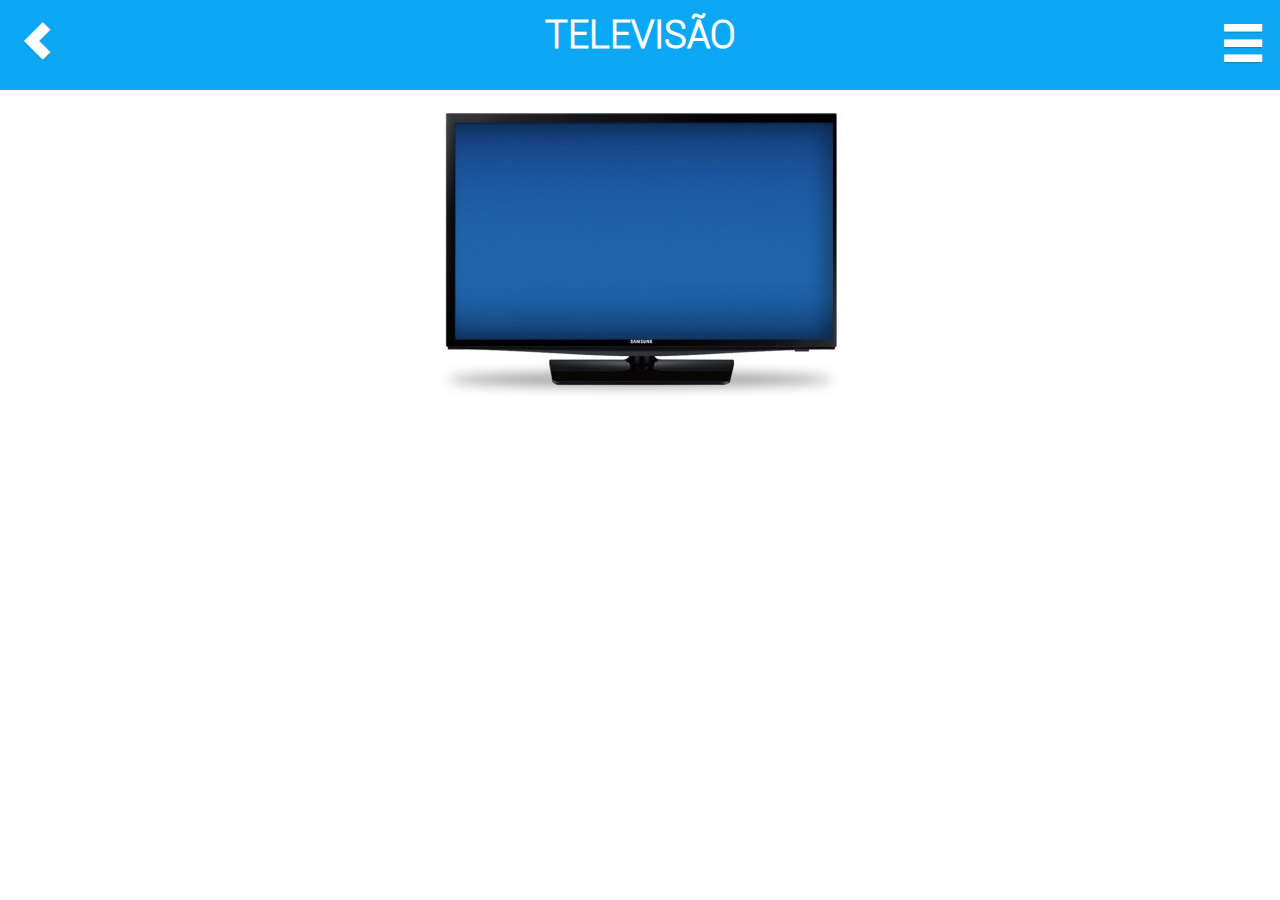
<file: www/xdk/tv.html>
<!DOCTYPE html>
<html>

  <head>
    <link rel="stylesheet" type="text/css" href="icon-fonts/font-awesome-4.3.0/css/font-awesome.css">
    <link rel="stylesheet" type="text/css" href="icon-fonts/elusive-icons-2.0.0/css/elusive-icons.css">

    <link rel="stylesheet" type="text/css" href="media_button_bar/css/media_button_bar.css">
    <link rel="stylesheet" type="text/css" href="cerulean/css/cerulean.min.css" class="uib-framework-theme">
    <link rel="stylesheet" type="text/css" href="css/tv_main.less.css" class="main-less">
    <link rel="stylesheet" type="text/css" href="css/lamps.css">
    <meta charset="UTF-8">
    <meta name="viewport" content="width=device-width, initial-scale=1.0, maximum-scale=1.0, minimum-scale=1.0, user-scalable=no">
    <script src="./js/socket.io.js"></script>
    <script> onload=function(){document.body.style.visibility="visible"}</script>
  </head>

  <body style="height:100%;visibility:hidden;">

    <div class="upage" id="mainpage" style="height:100%;">
      <div class="upage-outer" style="height:100%;">
        <div class="uib-header header-bg container-group inner-element uib_w_1 uib-header-fixed" data-uib="layout/header" data-ver="0" style="z-index:34;height:10%;" id="titulotv">
          <h2 style="color:#FFF;font-size:3vmax;font-family:fontnovaexp;">TELEVISÃO</h2>
          <div class="widget-container wrapping-col single-centered"></div>
          <div class="widget-container content-area horiz-area wrapping-col left">
            <button class="btn widget uib_w_9 d-margins btn-primary" data-uib="twitter%20bootstrap/button" data-ver="1" style="background:#0BA7F2; border:0px;outline:none;font-size:3vmax;" id="voltar_menu_tv" onclick="location.href= 'menu.html'"><i class="glyphicon glyphicon-chevron-left" data-position="icon only"></i>
            </button>
          </div>
          <div class="widget-container content-area horiz-area wrapping-col right">
            <button class="btn widget uib_w_10 d-margins btn-primary" data-uib="twitter%20bootstrap/button" data-ver="1" style="background:#0BA7F2; border:0px;outline:none;font-size:3vmax;" id="sidebar_tv" onclick="mostrarsid('sid_tv');"><i class="el el-lines" data-position="icon only"></i>
            </button>
          </div>
        </div>
        <div class="upage-content ac0 content-area vertical-col left" id="page_4_57" style="overflow-y:hidden;height:90%;">
          <div class="tv_block" id="tv_device"></div>
          <div class="widget uib_w_2 scale-image d-margins" data-uib="media/img" data-ver="0">
            <figure class="figure-align">
              <img style="font-size:10vh;" src="images/tv.jpg" id="tv" onclick="estadotv('ma'); sendTvHome();">

              <figcaption data-position="bottom"></figcaption>
            </figure>
          </div>

          <div id="ma" style="display:none;" class="grid grid-pad urow uib_row_1 row-height-1" data-uib="layout/row" data-ver="0">
            <div class="col uib_col_1 col-0_12-12 d" data-uib="layout/col" data-ver="0">
              <div class="widget-container content-area vertical-col center">
                <div class="uib-grid widget uib_w_4 grid-text grid-height d-margins" data-uib="layout/grid" data-ver="1">
                  <div class="uib-grid-row">
                    <div class="uib-grid-cell widget-container">
                      <button class="btn widget uib_w_6 d-margins bloco_elementos btn-xs btn-default" data-uib="twitter%20bootstrap/button" data-ver="1" style="border-width: 2px;border-style: solid;border-color: rgb(47,164,231);color: #2fa4e7; background-color: #fff;outline:none;"
                      id="diminuirtv" onclick="diminuirtv(); sendVolume_Decrease();"><i class="glyphicon glyphicon-chevron-down" data-position="icon only"></i>
                      </button>
                    </div>
                    <div class="uib-grid-cell widget-container">
                      <button class="btn widget uib_w_5 d-margins badge btn-xs btn-primary" data-uib="twitter%20bootstrap/button" data-ver="1" style="outline:none;border:0px;    background-color: #2fa4e7;" id="aumentartv" onclick="aumentartv(); sendVolume_Increase();"><i class="glyphicon glyphicon-chevron-up" data-position="icon only"></i>
                      </button>
                    </div>
                  </div>
                </div>
                <div class="uib-grid widget uib_w_17 grid-text grid-height" data-uib="layout/grid" data-ver="1">
                  <div class="uib-grid-row">
                    <div class="uib-grid-cell widget-container">
                      <span class="widget uib_w_18  bloco_elementos badge" data-uib="twitter%20bootstrap/badge_and_label" data-ver="1">Volume</span>
                    </div>
                  </div>
                </div>
                <div>
                  <span class="uib_shim"></span>
                </div>
                <div id="resultado" font="" style="font-size: 50px; text-align: center; background-color:lightskyblue;color:#fff;">0</div>
              </div>
            </div>
          </div>

        </div>
      </div>
      <div style="display:none;width:100%;" class="inner-element uib_w_11 uib_sidebar rightbar bar-bg thumb-bg bar-gutter fixed" data-uib="layout/right_sidebar" data-ver="1" data-anim="{'style':'overlap', 'v':230, 'side':'right', 'dur':200}" id="sid_tv">
        <div class="sidebar-content content-area vertical-col" style="width:100%;">
          <br>
          <br>

          <div class="uib-grid widget uib_w_20 grid-text grid-height d-margins margin_sid texto_sid" data-uib="layout/grid" data-ver="1" style="width:100%;margin-top:10%;">
            <div class="uib-grid-row">
              <div class="uib-grid-cell widget-container">
                <button class="btn widget uib_w_12 d-margins btn-lg btn-primary" data-uib="twitter%20bootstrap/button" data-ver="1" onclick="location.href= 'ar.html'" id="tv_ar" style="font-family:sans-serif;"><i class="fa fa-yelp button-icon-top" data-position="top"></i>Ar</button>
              </div>
            </div>
            <div class="uib-grid-row">
              <div class="uib-grid-cell widget-container">
                <button class="btn widget uib_w_13 d-margins btn-lg btn-primary" data-uib="twitter%20bootstrap/button" data-ver="1" id="tv_cortina" onclick="location.href= 'cortina.html'" style="font-family:sans-serif;"><i class="fa fa-pause button-icon-top" data-position="top"></i>Cortina</button>
              </div>
            </div>
            <div class="uib-grid-row">
              <div class="uib-grid-cell widget-container">
                <button class="btn widget uib_w_14 d-margins btn-lg btn-primary" data-uib="twitter%20bootstrap/button" data-ver="1" id="tv_lampadas" onclick="location.href= 'lampadas.html'" style="font-family:sans-serif;"><i class="el el-idea button-icon-top" data-position="top"></i>Iluminação</button>
              </div>
            </div>
            <div class="uib-grid-row">
              <div class="uib-grid-cell widget-container">
                <button class="btn widget uib_w_15 d-margins btn-lg btn-info" data-uib="twitter%20bootstrap/button" data-ver="1" id="tv_tv" style="background: royalblue;font-family:sans-serif;"><i class="fa fa-desktop button-icon-top" data-position="top"></i>Televisão</button>
              </div>
            </div>
            <div class="uib-grid-row">
              <div class="uib-grid-cell widget-container">
                <button class="btn widget uib_w_16 d-margins btn-primary" data-uib="twitter%20bootstrap/button" data-ver="1" id="tv_temperatura" onclick="location.href= 'temperatura.html'"  style="font-family:sans-serif;"><i class="fa fa-sellsy button-icon-top" data-position="top"></i>Temperatura</button>
              </div>
            </div>
          </div>
        </div>
      </div>
    </div>
    <!-- JS -->
    <script type="text/javascript" src="js/tv.js"></script>
  </body>
  <script type="application/javascript" src="lib/jquery.min.js"></script>
    <script type="application/javascript" src="bootstrap/js/bootstrap.min.js"></script>
    <script src="xdk/init-dev.js"></script>
    <script type="application/javascript" src="lib/jquery.min.js"></script>
    <script type="application/javascript" src="marginal/marginal-position.min.js"></script>
    <script type="application/javascript" src="bootstrap/js/bootstrap.min.js"></script>
    <script type="application/javascript" src="sidebar/js/hammer.js"></script>
    <script type="application/javascript" src="sidebar/js/jquery.hammer.js"></script>
    <script type="application/javascript" src="sidebar/js/swipe-hammer.js"></script>
    <script type="application/javascript" src="sidebar/js/sidebar.js"></script>
    <script type="application/javascript" src="js/tv_user_scripts.js"></script>
</html>
</file>
<file: www/xdk/icon-fonts/elusive-icons-2.0.0/css/elusive-icons.css>
/*!
 *  Elusive Icons 2.0.0 by @ReduxFramework - http://elusiveicons.com - @reduxframework
 *  License - http://elusiveicons.com/license (Font: SIL OFL 1.1, CSS: MIT License)
 */
/* FONT PATH
 * -------------------------- */
@font-face {
  font-family: 'Elusive-Icons';
  src: url('../fonts/elusiveicons-webfont.eot?v=2.0.0');
  src: url('../fonts/elusiveicons-webfont.eot?#iefix&v=2.0.0') format('embedded-opentype'), url('../fonts/elusiveicons-webfont.woff?v=2.0.0') format('woff'), url('../fonts/elusiveicons-webfont.ttf?v=2.0.0') format('truetype'), url('../fonts/elusiveicons-webfont.svg?v=2.0.0#elusiveiconsregular') format('svg');
  font-weight: normal;
  font-style: normal;
}
.el {
  display: inline-block;
  font: normal normal normal 14px/1 'Elusive-Icons';
  font-size: inherit;
  text-rendering: auto;
  -webkit-font-smoothing: antialiased;
  -moz-osx-font-smoothing: grayscale;
  transform: translate(0, 0);
}
/* makes the font 33% larger relative to the icon container */
.el-lg {
  font-size: 1.33333333em;
  line-height: 0.75em;
  vertical-align: -15%;
}
.el-2x {
  font-size: 2em;
}
.el-3x {
  font-size: 3em;
}
.el-4x {
  font-size: 4em;
}
.el-5x {
  font-size: 5em;
}
.el-fw {
  width: 1.28571429em;
  text-align: center;
}
.el-ul {
  padding-left: 0;
  margin-left: 2.14285714em;
  list-style-type: none;
}
.el-ul > li {
  position: relative;
}
.el-li {
  position: absolute;
  left: -2.14285714em;
  width: 2.14285714em;
  top: 0.14285714em;
  text-align: center;
}
.el-li.el-lg {
  left: -1.85714286em;
}
.el-border {
  padding: .2em .25em .15em;
  border: solid 0.08em #eeeeee;
  border-radius: .1em;
}
.pull-right {
  float: right;
}
.pull-left {
  float: left;
}
.el.pull-left {
  margin-right: .3em;
}
.el.pull-right {
  margin-left: .3em;
}
.el-spin {
  -webkit-animation: el-spin 2s infinite linear;
  animation: el-spin 2s infinite linear;
}
.el-pulse {
  -webkit-animation: el-spin 1s infinite steps(8);
  animation: el-spin 1s infinite steps(8);
}
@-webkit-keyframes el-spin {
  0% {
    -webkit-transform: rotate(0deg);
    transform: rotate(0deg);
  }
  100% {
    -webkit-transform: rotate(359deg);
    transform: rotate(359deg);
  }
}
@keyframes el-spin {
  0% {
    -webkit-transform: rotate(0deg);
    transform: rotate(0deg);
  }
  100% {
    -webkit-transform: rotate(359deg);
    transform: rotate(359deg);
  }
}
.el-rotate-90 {
  filter: progid:DXImageTransform.Microsoft.BasicImage(rotation=1);
  -webkit-transform: rotate(90deg);
  -ms-transform: rotate(90deg);
  transform: rotate(90deg);
}
.el-rotate-180 {
  filter: progid:DXImageTransform.Microsoft.BasicImage(rotation=2);
  -webkit-transform: rotate(180deg);
  -ms-transform: rotate(180deg);
  transform: rotate(180deg);
}
.el-rotate-270 {
  filter: progid:DXImageTransform.Microsoft.BasicImage(rotation=3);
  -webkit-transform: rotate(270deg);
  -ms-transform: rotate(270deg);
  transform: rotate(270deg);
}
.el-flip-horizontal {
  filter: progid:DXImageTransform.Microsoft.BasicImage(rotation=0, mirror=1);
  -webkit-transform: scale(-1, 1);
  -ms-transform: scale(-1, 1);
  transform: scale(-1, 1);
}
.el-flip-vertical {
  filter: progid:DXImageTransform.Microsoft.BasicImage(rotation=2, mirror=1);
  -webkit-transform: scale(1, -1);
  -ms-transform: scale(1, -1);
  transform: scale(1, -1);
}
:root .el-rotate-90,
:root .el-rotate-180,
:root .el-rotate-270,
:root .el-flip-horizontal,
:root .el-flip-vertical {
  filter: none;
}
.el-stack {
  position: relative;
  display: inline-block;
  width: 2em;
  height: 2em;
  line-height: 2em;
  vertical-align: middle;
}
.el-stack-1x,
.el-stack-2x {
  position: absolute;
  left: 0;
  width: 100%;
  text-align: center;
}
.el-stack-1x {
  line-height: inherit;
}
.el-stack-2x {
  font-size: 2em;
}
.el-inverse {
  color: #ffffff;
}
/* Elusive Icons uses the Unicode Private Use Area (PUA) to ensure screen
   readers do not read off random characters that represent icons */
.el-address-book-alt:before {
  content: "\f101";
}
.el-address-book:before {
  content: "\f102";
}
.el-adjust-alt:before {
  content: "\f103";
}
.el-adjust:before {
  content: "\f104";
}
.el-adult:before {
  content: "\f105";
}
.el-align-center:before {
  content: "\f106";
}
.el-align-justify:before {
  content: "\f107";
}
.el-align-left:before {
  content: "\f108";
}
.el-align-right:before {
  content: "\f109";
}
.el-arrow-down:before {
  content: "\f10a";
}
.el-arrow-left:before {
  content: "\f10b";
}
.el-arrow-right:before {
  content: "\f10c";
}
.el-arrow-up:before {
  content: "\f10d";
}
.el-asl:before {
  content: "\f10e";
}
.el-asterisk:before {
  content: "\f10f";
}
.el-backward:before {
  content: "\f110";
}
.el-ban-circle:before {
  content: "\f111";
}
.el-barcode:before {
  content: "\f112";
}
.el-behance:before {
  content: "\f113";
}
.el-bell:before {
  content: "\f114";
}
.el-blind:before {
  content: "\f115";
}
.el-blogger:before {
  content: "\f116";
}
.el-bold:before {
  content: "\f117";
}
.el-book:before {
  content: "\f118";
}
.el-bookmark-empty:before {
  content: "\f119";
}
.el-bookmark:before {
  content: "\f11a";
}
.el-braille:before {
  content: "\f11b";
}
.el-briefcase:before {
  content: "\f11c";
}
.el-broom:before {
  content: "\f11d";
}
.el-brush:before {
  content: "\f11e";
}
.el-bulb:before {
  content: "\f11f";
}
.el-bullhorn:before {
  content: "\f120";
}
.el-calendar-sign:before {
  content: "\f121";
}
.el-calendar:before {
  content: "\f122";
}
.el-camera:before {
  content: "\f123";
}
.el-car:before {
  content: "\f124";
}
.el-caret-down:before {
  content: "\f125";
}
.el-caret-left:before {
  content: "\f126";
}
.el-caret-right:before {
  content: "\f127";
}
.el-caret-up:before {
  content: "\f128";
}
.el-cc:before {
  content: "\f129";
}
.el-certificate:before {
  content: "\f12a";
}
.el-check-empty:before {
  content: "\f12b";
}
.el-check:before {
  content: "\f12c";
}
.el-chevron-down:before {
  content: "\f12d";
}
.el-chevron-left:before {
  content: "\f12e";
}
.el-chevron-right:before {
  content: "\f12f";
}
.el-chevron-up:before {
  content: "\f130";
}
.el-child:before {
  content: "\f131";
}
.el-circle-arrow-down:before {
  content: "\f132";
}
.el-circle-arrow-left:before {
  content: "\f133";
}
.el-circle-arrow-right:before {
  content: "\f134";
}
.el-circle-arrow-up:before {
  content: "\f135";
}
.el-cloud-alt:before {
  content: "\f136";
}
.el-cloud:before {
  content: "\f137";
}
.el-cog-alt:before {
  content: "\f138";
}
.el-cog:before {
  content: "\f139";
}
.el-cogs:before {
  content: "\f13a";
}
.el-comment-alt:before {
  content: "\f13b";
}
.el-comment:before {
  content: "\f13c";
}
.el-compass-alt:before {
  content: "\f13d";
}
.el-compass:before {
  content: "\f13e";
}
.el-credit-card:before {
  content: "\f13f";
}
.el-css:before {
  content: "\f140";
}
.el-dashboard:before {
  content: "\f141";
}
.el-delicious:before {
  content: "\f142";
}
.el-deviantart:before {
  content: "\f143";
}
.el-digg:before {
  content: "\f144";
}
.el-download-alt:before {
  content: "\f145";
}
.el-download:before {
  content: "\f146";
}
.el-dribbble:before {
  content: "\f147";
}
.el-edit:before {
  content: "\f148";
}
.el-eject:before {
  content: "\f149";
}
.el-envelope-alt:before {
  content: "\f14a";
}
.el-envelope:before {
  content: "\f14b";
}
.el-error-alt:before {
  content: "\f14c";
}
.el-error:before {
  content: "\f14d";
}
.el-eur:before {
  content: "\f14e";
}
.el-exclamation-sign:before {
  content: "\f14f";
}
.el-eye-close:before {
  content: "\f150";
}
.el-eye-open:before {
  content: "\f151";
}
.el-facebook:before {
  content: "\f152";
}
.el-facetime-video:before {
  content: "\f153";
}
.el-fast-backward:before {
  content: "\f154";
}
.el-fast-forward:before {
  content: "\f155";
}
.el-female:before {
  content: "\f156";
}
.el-file-alt:before {
  content: "\f157";
}
.el-file-edit-alt:before {
  content: "\f158";
}
.el-file-edit:before {
  content: "\f159";
}
.el-file-new-alt:before {
  content: "\f15a";
}
.el-file-new:before {
  content: "\f15b";
}
.el-file:before {
  content: "\f15c";
}
.el-film:before {
  content: "\f15d";
}
.el-filter:before {
  content: "\f15e";
}
.el-fire:before {
  content: "\f15f";
}
.el-flag-alt:before {
  content: "\f160";
}
.el-flag:before {
  content: "\f161";
}
.el-flickr:before {
  content: "\f162";
}
.el-folder-close:before {
  content: "\f163";
}
.el-folder-open:before {
  content: "\f164";
}
.el-folder-sign:before {
  content: "\f165";
}
.el-folder:before {
  content: "\f166";
}
.el-font:before {
  content: "\f167";
}
.el-fontsize:before {
  content: "\f168";
}
.el-fork:before {
  content: "\f169";
}
.el-forward-alt:before {
  content: "\f16a";
}
.el-forward:before {
  content: "\f16b";
}
.el-foursquare:before {
  content: "\f16c";
}
.el-friendfeed-rect:before {
  content: "\f16d";
}
.el-friendfeed:before {
  content: "\f16e";
}
.el-fullscreen:before {
  content: "\f16f";
}
.el-gbp:before {
  content: "\f170";
}
.el-gift:before {
  content: "\f171";
}
.el-github-text:before {
  content: "\f172";
}
.el-github:before {
  content: "\f173";
}
.el-glass:before {
  content: "\f174";
}
.el-glasses:before {
  content: "\f175";
}
.el-globe-alt:before {
  content: "\f176";
}
.el-globe:before {
  content: "\f177";
}
.el-googleplus:before {
  content: "\f178";
}
.el-graph-alt:before {
  content: "\f179";
}
.el-graph:before {
  content: "\f17a";
}
.el-group-alt:before {
  content: "\f17b";
}
.el-group:before {
  content: "\f17c";
}
.el-guidedog:before {
  content: "\f17d";
}
.el-hand-down:before {
  content: "\f17e";
}
.el-hand-left:before {
  content: "\f17f";
}
.el-hand-right:before {
  content: "\f180";
}
.el-hand-up:before {
  content: "\f181";
}
.el-hdd:before {
  content: "\f182";
}
.el-headphones:before {
  content: "\f183";
}
.el-hearing-impaired:before {
  content: "\f184";
}
.el-heart-alt:before {
  content: "\f185";
}
.el-heart-empty:before {
  content: "\f186";
}
.el-heart:before {
  content: "\f187";
}
.el-home-alt:before {
  content: "\f188";
}
.el-home:before {
  content: "\f189";
}
.el-hourglass:before {
  content: "\f18a";
}
.el-idea-alt:before {
  content: "\f18b";
}
.el-idea:before {
  content: "\f18c";
}
.el-inbox-alt:before {
  content: "\f18d";
}
.el-inbox-box:before {
  content: "\f18e";
}
.el-inbox:before {
  content: "\f18f";
}
.el-indent-left:before {
  content: "\f190";
}
.el-indent-right:before {
  content: "\f191";
}
.el-info-circle:before {
  content: "\f192";
}
.el-instagram:before {
  content: "\f193";
}
.el-iphone-home:before {
  content: "\f194";
}
.el-italic:before {
  content: "\f195";
}
.el-key:before {
  content: "\f196";
}
.el-laptop-alt:before {
  content: "\f197";
}
.el-laptop:before {
  content: "\f198";
}
.el-lastfm:before {
  content: "\f199";
}
.el-leaf:before {
  content: "\f19a";
}
.el-lines:before {
  content: "\f19b";
}
.el-link:before {
  content: "\f19c";
}
.el-linkedin:before {
  content: "\f19d";
}
.el-list-alt:before {
  content: "\f19e";
}
.el-list:before {
  content: "\f19f";
}
.el-livejournal:before {
  content: "\f1a0";
}
.el-lock-alt:before {
  content: "\f1a1";
}
.el-lock:before {
  content: "\f1a2";
}
.el-magic:before {
  content: "\f1a3";
}
.el-magnet:before {
  content: "\f1a4";
}
.el-male:before {
  content: "\f1a5";
}
.el-map-marker-alt:before {
  content: "\f1a6";
}
.el-map-marker:before {
  content: "\f1a7";
}
.el-mic-alt:before {
  content: "\f1a8";
}
.el-mic:before {
  content: "\f1a9";
}
.el-minus-sign:before {
  content: "\f1aa";
}
.el-minus:before {
  content: "\f1ab";
}
.el-move:before {
  content: "\f1ac";
}
.el-music:before {
  content: "\f1ad";
}
.el-myspace:before {
  content: "\f1ae";
}
.el-network:before {
  content: "\f1af";
}
.el-off:before {
  content: "\f1b0";
}
.el-ok-circle:before {
  content: "\f1b1";
}
.el-ok-sign:before {
  content: "\f1b2";
}
.el-ok:before {
  content: "\f1b3";
}
.el-opensource:before {
  content: "\f1b4";
}
.el-paper-clip-alt:before {
  content: "\f1b5";
}
.el-paper-clip:before {
  content: "\f1b6";
}
.el-path:before {
  content: "\f1b7";
}
.el-pause-alt:before {
  content: "\f1b8";
}
.el-pause:before {
  content: "\f1b9";
}
.el-pencil-alt:before {
  content: "\f1ba";
}
.el-pencil:before {
  content: "\f1bb";
}
.el-person:before {
  content: "\f1bc";
}
.el-phone-alt:before {
  content: "\f1bd";
}
.el-phone:before {
  content: "\f1be";
}
.el-photo-alt:before {
  content: "\f1bf";
}
.el-photo:before {
  content: "\f1c0";
}
.el-picasa:before {
  content: "\f1c1";
}
.el-picture:before {
  content: "\f1c2";
}
.el-pinterest:before {
  content: "\f1c3";
}
.el-plane:before {
  content: "\f1c4";
}
.el-play-alt:before {
  content: "\f1c5";
}
.el-play-circle:before {
  content: "\f1c6";
}
.el-play:before {
  content: "\f1c7";
}
.el-plurk-alt:before {
  content: "\f1c8";
}
.el-plurk:before {
  content: "\f1c9";
}
.el-plus-sign:before {
  content: "\f1ca";
}
.el-plus:before {
  content: "\f1cb";
}
.el-podcast:before {
  content: "\f1cc";
}
.el-print:before {
  content: "\f1cd";
}
.el-puzzle:before {
  content: "\f1ce";
}
.el-qrcode:before {
  content: "\f1cf";
}
.el-question-sign:before {
  content: "\f1d0";
}
.el-question:before {
  content: "\f1d1";
}
.el-quote-alt:before {
  content: "\f1d2";
}
.el-quote-right-alt:before {
  content: "\f1d3";
}
.el-quote-right:before {
  content: "\f1d4";
}
.el-quotes:before {
  content: "\f1d5";
}
.el-random:before {
  content: "\f1d6";
}
.el-record:before {
  content: "\f1d7";
}
.el-reddit:before {
  content: "\f1d8";
}
.el-redux:before {
  content: "\f1d9";
}
.el-refresh:before {
  content: "\f1da";
}
.el-remove-circle:before {
  content: "\f1db";
}
.el-remove-sign:before {
  content: "\f1dc";
}
.el-remove:before {
  content: "\f1dd";
}
.el-repeat-alt:before {
  content: "\f1de";
}
.el-repeat:before {
  content: "\f1df";
}
.el-resize-full:before {
  content: "\f1e0";
}
.el-resize-horizontal:before {
  content: "\f1e1";
}
.el-resize-small:before {
  content: "\f1e2";
}
.el-resize-vertical:before {
  content: "\f1e3";
}
.el-return-key:before {
  content: "\f1e4";
}
.el-retweet:before {
  content: "\f1e5";
}
.el-reverse-alt:before {
  content: "\f1e6";
}
.el-road:before {
  content: "\f1e7";
}
.el-rss:before {
  content: "\f1e8";
}
.el-scissors:before {
  content: "\f1e9";
}
.el-screen-alt:before {
  content: "\f1ea";
}
.el-screen:before {
  content: "\f1eb";
}
.el-screenshot:before {
  content: "\f1ec";
}
.el-search-alt:before {
  content: "\f1ed";
}
.el-search:before {
  content: "\f1ee";
}
.el-share-alt:before {
  content: "\f1ef";
}
.el-share:before {
  content: "\f1f0";
}
.el-shopping-cart-sign:before {
  content: "\f1f1";
}
.el-shopping-cart:before {
  content: "\f1f2";
}
.el-signal:before {
  content: "\f1f3";
}
.el-skype:before {
  content: "\f1f4";
}
.el-slideshare:before {
  content: "\f1f5";
}
.el-smiley-alt:before {
  content: "\f1f6";
}
.el-smiley:before {
  content: "\f1f7";
}
.el-soundcloud:before {
  content: "\f1f8";
}
.el-speaker:before {
  content: "\f1f9";
}
.el-spotify:before {
  content: "\f1fa";
}
.el-stackoverflow:before {
  content: "\f1fb";
}
.el-star-alt:before {
  content: "\f1fc";
}
.el-star-empty:before {
  content: "\f1fd";
}
.el-star:before {
  content: "\f1fe";
}
.el-step-backward:before {
  content: "\f1ff";
}
.el-step-forward:before {
  content: "\f200";
}
.el-stop-alt:before {
  content: "\f201";
}
.el-stop:before {
  content: "\f202";
}
.el-stumbleupon:before {
  content: "\f203";
}
.el-tag:before {
  content: "\f204";
}
.el-tags:before {
  content: "\f205";
}
.el-tasks:before {
  content: "\f206";
}
.el-text-height:before {
  content: "\f207";
}
.el-text-width:before {
  content: "\f208";
}
.el-th-large:before {
  content: "\f209";
}
.el-th-list:before {
  content: "\f20a";
}
.el-th:before {
  content: "\f20b";
}
.el-thumbs-down:before {
  content: "\f20c";
}
.el-thumbs-up:before {
  content: "\f20d";
}
.el-time-alt:before {
  content: "\f20e";
}
.el-time:before {
  content: "\f20f";
}
.el-tint:before {
  content: "\f210";
}
.el-torso:before {
  content: "\f211";
}
.el-trash-alt:before {
  content: "\f212";
}
.el-trash:before {
  content: "\f213";
}
.el-tumblr:before {
  content: "\f214";
}
.el-twitter:before {
  content: "\f215";
}
.el-universal-access:before {
  content: "\f216";
}
.el-unlock-alt:before {
  content: "\f217";
}
.el-unlock:before {
  content: "\f218";
}
.el-upload:before {
  content: "\f219";
}
.el-usd:before {
  content: "\f21a";
}
.el-user:before {
  content: "\f21b";
}
.el-viadeo:before {
  content: "\f21c";
}
.el-video-alt:before {
  content: "\f21d";
}
.el-video-chat:before {
  content: "\f21e";
}
.el-video:before {
  content: "\f21f";
}
.el-view-mode:before {
  content: "\f220";
}
.el-vimeo:before {
  content: "\f221";
}
.el-vkontakte:before {
  content: "\f222";
}
.el-volume-down:before {
  content: "\f223";
}
.el-volume-off:before {
  content: "\f224";
}
.el-volume-up:before {
  content: "\f225";
}
.el-w3c:before {
  content: "\f226";
}
.el-warning-sign:before {
  content: "\f227";
}
.el-website-alt:before {
  content: "\f228";
}
.el-website:before {
  content: "\f229";
}
.el-wheelchair:before {
  content: "\f22a";
}
.el-wordpress:before {
  content: "\f22b";
}
.el-wrench-alt:before {
  content: "\f22c";
}
.el-wrench:before {
  content: "\f22d";
}
.el-youtube:before {
  content: "\f22e";
}
.el-zoom-in:before {
  content: "\f22f";
}
.el-zoom-out:before {
  content: "\f230";
}
</file>
<file: www/xdk/css/temperatura_main.less.css>
/*

  Warning:  This CSS file has been auto-generated from a .less file.  If you edit it your edits will be lost the next time LessCSS is run.

  It would be best to make a separate CSS file and place any overriding CSS in there.  If you must access the original CSS, do so by editing the .less files.

*/
/* global settings */
*,
*:after,
*:before {
  -webkit-box-sizing: border-box;
  -moz-box-sizing: border-box;
  box-sizing: border-box;
}
body {
  margin: 0px;
}
/* grid */
.grid {
  width: 100%;
}
.upage-content > .grid {
  max-width: none;
  margin-left: auto;
  margin-right: auto;
}
/* gutter around whole design */
/*
.upage-content > .grid-pad {
  padding: @gutter @gutter 0px @gutter;
}
*/
/* column */
.urow:not(.cright) > .col {
  float: left;
}
.urow.cright > .col {
  float: right;
}
.col {
  position: relative;
  min-height: 1px;
}
.content-area {
  position: relative;
}
/* row */
.urow {
  clear: both;
  position: relative;
}
form.urow {
  margin-bottom: 0px;
}
.widget {
  position: relative;
}
/* for widgets and the like
   <div class="table-thing widget">
    <div class="narrow-control w85"> my width is set </div>
    <div class="wide-control"> my width is 100%, minus the set width of the narrow-control</div>
   </div>

   .w85 { width:85px; }
*/
.vertical-col > *,
.vertical-col > .table-thing,
.vertical-col > .afScrollPanel > .table-thing,
.wrapping-col > .no_wrap.table-thing,
.wrapping-col > .afScrollPanel > .no_wrap.table-thing {
  width: 100%;
}
#afui .vertical-col > .afScrollPanel > .widget,
#afui .vertical-col > .widget,
.vertical-col > .widget,
.camera > .widget {
  width: calc(100% - 10px);
  margin-left: 5px;
}
.col > .vertical-col > .widget {
  width: 100%;
  margin-left: 0;
}
.table-thing {
  display: table;
}
.wide-control {
  display: table-cell;
  width: 100%;
}
.narrow-control {
  display: table-cell;
}
/* wrapping column */
.wrapping-col.right > *,
.wrapping-col.right > .afScrollPanel > * {
  float: right;
}
/* margin: 0 5px;   move margin to another class */
.wrapping-col.left > *,
.wrapping-col.left > .afScrollPanel > * {
  float: left;
}
/* center and right alignment */
.vertical-col.center {
  text-align: center;
}
.vertical-col.right {
  text-align: right;
}
.vertical-col.right > *,
.col > .vertical-col.right > .widget,
.vertical-col.right > .afScrollPanel > * {
  margin-left: auto;
}
.vertical-col.center > *,
.col > .vertical-col.center > .widget,
.vertical-col.center > .afScrollPanel > * {
  margin-left: auto;
  margin-right: auto;
}
.wrapping-col:not(.horiz-area) > .no_wrap,
.wrapping-col:not(.horiz-area) > .afScrollPanel > .no_wrap {
  float: none;
  clear: both;
  /* margin: 8px 0px; */

}
.center-h-v-col > .widget {
  position: absolute !important;
  left: 50%;
  top: 50%;
  transform: translate(-50%, -50%);
  -webkit-transform: translate(-50%, -50%);
  margin-top: 0 !important;
}
/* shim */
.uib_shim {
  clear: both;
  float: none !important;
  width: 100%;
  position: relative;
  height: 0px;
  line-height: 0px;
  font-size: 0px;
  display: block;
}
/* content-box fix for box-sizing */
.content-box,
.content-box:before,
.content-box:after {
  -webkit-box-sizing: content-box;
  -moz-box-sizing: content-box;
  box-sizing: content-box;
}
/* page */
.hidden:not(.afPopup) {
  display: none;
}
.upage-content,
.upage-outer {
  position: relative;
}
html,
body {
  height: 100%;
}
body:not(#afui) .upage,
body:not(#afui) .upage-content {
  height: 100%;
}
body:not(#afui) .upage-outer {
  height: auto;
}
/* position relative works fine. but fixed can be elected as well */
/* .upage-content, .upage-outer { position: fixed; height:100%; } */
.upage {
  overflow-x: hidden;
}
.upage-content {
  z-index: 1;
}
#afui .upage {
  padding: 0;
}
/* sidebars and crossbars */
.uib_sidebar {
  position: fixed;
  height: 100%;
  top: 0px;
}
.uib_crossbar {
  position: fixed;
  width: 100%;
  left: 0px;
}
.leftbar,
.rightbar {
  z-index: 2;
}
.reveal.leftbar {
  left: 0px;
  z-index: 0;
}
.reveal.rightbar {
  right: 0px;
  z-index: 0;
}
.leftbar.oh,
.rightbar.oh {
  z-index: 3;
}
.reveal {
  z-index: 0;
  visibility: hidden;
}
.topbar {
  z-index: 3;
}
.topbar.reveal {
  top: 0px;
  z-index: 0;
}
.botbar {
  z-index: 3;
  position: fixed;
}
.botbar.oh,
.topbar.oh {
  z-index: 4;
}
.sidebar-content {
  height: 100%;
  overflow-y: auto;
  position: relative;
  margin: 0;
}
.sidebar-thumb {
  position: relative;
  margin: 0;
  /* background-image:url('images/gripper.png'); */
}
.template {
  display: none !important;
}
.uib-absolute {
  position: absolute !important;
}
.content-block-inner {
  box-sizing: content-box;
}
.navbar-inner .widget-container {
  display: inline-flex;
}
.searchbar {
  width: 100% !important;
  margin: 0 !important;
}
#afui .panel {
  padding: 0px;
}
#afui .pages {
  height: 100%;
}
#afui .upage-outer {
  height: 100%;
}
body#afui.v2 {
  overflow-y: auto !important;
}
body#afui .panel > .widget > input[type="radio"] + label,
body#afui .panel > .widget > input[type="checkbox"] + label {
  padding-top: 14px;
}
#afui .table-thing input[type="radio"] + label,
#afui .table-thing input[type="checkbox"] + label {
  padding-top: 6px !important;
}
input.toggle + label:after {
  width: 32px;
}
body#afui .splt {
  width: 200px;
}
.uib-header-fixed {
  position: fixed !important;
  top: 0;
}
.uib-footer-fixed {
  position: fixed !important;
  bottom: 0;
}
.uib-header,
.uib-footer {
  width: 100%;
  min-height: 48px;
  z-index: 2;
  position: relative;
  display: -webkit-box;
  -webkit-box-align: center;
  display: -webkit-flex;
  display: -moz-flex;
  display: -ms-flex;
  display: -o-flex;
  display: flex;
  -webkit-align-items: center;
  -moz-align-items: center;
  -ms-align-items: center;
  -o-align-items: center;
  align-items: center;
}
.uib-header .d-margins,
.uib-footer .d-margins {
  margin: 0;
}
.uib-header > .horiz-area,
.uib-footer > .horiz-area {
  -webkit-box-flex: 1;
  -webkit-flex-grow: 1;
  -moz-flex-grow: 1;
  -ms-flex-grow: 1;
  -o-flex-grow: 1;
  flex-grow: 1;
  pointer-events: none;
  z-index: 1;
  display: -webkit-box;
  -webkit-box-align: center;
  display: -webkit-flex;
  display: -moz-flex;
  display: -ms-flex;
  display: -o-flex;
  display: flex;
  -webkit-align-items: center;
  -moz-align-items: center;
  -ms-align-items: center;
  -o-align-items: center;
  align-items: center;
}
.uib-header > .horiz-area > *,
.uib-footer > .horiz-area > * {
  pointer-events: auto;
  height: 100%;
}
.uib-header > .horiz-area.right,
.uib-footer > .horiz-area.right {
  -webkit-flex-direction: row-reverse;
  -moz-flex-direction: row-reverse;
  -ms-flex-direction: row-reverse;
  -o-flex-direction: row-reverse;
  flex-direction: row-reverse;
  -webkit-box-direction: reverse;
  -webkit-box-pack: end;
}
.uib-header > h2,
.uib-footer > h2 {
  font-size: 18px;
  line-height: 18px;
  font-weight: bold;
  font-family: sans-serif;
  color: #DDD;
  position: absolute;
  left: 0px;
  width: 100%;
  margin: 0;
  padding: 0;
  top: 50%;
  margin-top: -0.5em;
  text-align: center;
}
.uib-header > .single-centered,
.uib-footer > .single-centered {
  position: absolute;
  width: 100%;
  text-align: center;
  top: 50%;
  transform: translate(0, -50%);
  -webkit-transform: translate(0, -50%);
}
.uib-header > .single-centered > *,
.uib-footer > .single-centered > * {
  margin-left: auto !important;
  margin-right: auto !important;
}
@media all {
  .header-bg {
    background-color: #0ba7f2;
    background-position: center center;
    background-repeat: no-repeat;
    background-attachment: scroll;
  }
}
.uib-grid {
  display: -webkit-flex;
  display: -moz-flex;
  display: -ms-flexbox;
  display: -o-flex;
  display: flex;
  -webkit-flex-direction: column;
  -moz-flex-direction: column;
  -ms-flex-direction: column;
  -o-flex-direction: column;
  flex-direction: column;
}
.uib-grid > .uib-grid-row {
  display: -webkit-flex;
  display: -moz-flex;
  display: -ms-flexbox;
  display: -o-flex;
  display: flex;
  -webkit-flex: 1;
  -moz-flex: 1;
  -ms-flex: 1;
  -o-flex: 1;
  flex: 1;
}
.uib-grid > .uib-grid-row > .uib-grid-cell {
  -webkit-flex: 1;
  -moz-flex: 1;
  -ms-flex: 1;
  -o-flex: 1;
  flex: 1;
  display: -webkit-flex;
  display: -moz-flex;
  display: -ms-flexbox;
  display: -o-flex;
  display: flex;
}
.uib-grid > .uib-grid-row > .uib-grid-cell > * {
  -webkit-flex: 1;
  -moz-flex: 1;
  -ms-flex: 1;
  -o-flex: 1;
  flex: 1;
  margin: 0 !important;
  height: auto !important;
}
.uib-grid > .uib-grid-row > .uib-grid-cell > .button,
.uib-grid > .uib-grid-row > .uib-grid-cell > [data-role="button"] {
  padding: 0 !important;
  display: -webkit-flex !important;
  display: -moz-flex !important;
  display: -ms-flexbox !important;
  display: -o-flex !important;
  display: flex !important;
  -webkit-align-items: center;
  -moz-align-items: center;
  -ms-align-items: center;
  -o-align-items: center;
  align-items: center;
  -webkit-justify-content: center;
  -moz-justify-content: center;
  -ms-justify-content: center;
  -o-justify-content: center;
  justify-content: center;
}
.uib-grid > .uib-grid-row > .uib-grid-cell > .table-thing {
  display: -webkit-flex;
  display: -moz-flex;
  display: -ms-flexbox;
  display: -o-flex;
  display: flex;
}
.uib-grid > .uib-grid-row > .uib-grid-cell > .table-thing > label.narrow-control {
  display: none;
}
.uib-grid > .uib-grid-row > .uib-grid-cell > .table-thing > label.narrow-control + .wide-control {
  -webkit-flex: 1;
  -moz-flex: 1;
  -ms-flex: 1;
  -o-flex: 1;
  flex: 1;
  height: auto !important;
}
.uib-grid > .uib-grid-row:first-child > .uib-grid-cell > *,
.uib-grid > .uib-grid-row:first-child > .uib-grid-cell .wide-control {
  border-bottom-left-radius: 0 !important;
  border-bottom-right-radius: 0 !important;
}
.uib-grid > .uib-grid-row:first-child > .uib-grid-cell:not(:first-child) > *,
.uib-grid > .uib-grid-row:first-child > .uib-grid-cell:not(:first-child) .wide-control {
  border-top-left-radius: 0 !important;
}
.uib-grid > .uib-grid-row:first-child > .uib-grid-cell:not(:last-child) > *,
.uib-grid > .uib-grid-row:first-child > .uib-grid-cell:not(:last-child) .wide-control {
  border-top-right-radius: 0 !important;
}
.uib-grid > .uib-grid-row:not(:first-child):not(:last-child) > .uib-grid-cell > *,
.uib-grid > .uib-grid-row:not(:first-child):not(:last-child) > .uib-grid-cell .wide-control {
  border-radius: 0 !important;
}
.uib-grid > .uib-grid-row:last-child > .uib-grid-cell > *,
.uib-grid > .uib-grid-row:last-child > .uib-grid-cell .wide-control {
  border-top-left-radius: 0 !important;
  border-top-right-radius: 0 !important;
}
.uib-grid > .uib-grid-row:last-child > .uib-grid-cell:not(:first-child) > *,
.uib-grid > .uib-grid-row:last-child > .uib-grid-cell:not(:first-child) .wide-control {
  border-bottom-left-radius: 0 !important;
}
.uib-grid > .uib-grid-row:last-child > .uib-grid-cell:not(:last-child) > *,
.uib-grid > .uib-grid-row:last-child > .uib-grid-cell:not(:last-child) .wide-control {
  border-bottom-right-radius: 0 !important;
}
@media all {
  .grid-text,
  .grid-text * {
    font-size: 3vmax !important;
  }
  .grid-text,
  .grid-text * {
    font-size: 3vmax !important;
  }
}
@media all {
  .grid-height {
    height: 100%;
    min-height: 100%;
    max-height: 100%;
  }
}
@media all {
  #afui .wrapping-col > .d-margins,
  #afui .wrapping-col > .afScrollPanel > .d-margins {
    margin-left: 3px;
    margin-right: 4px;
  }
  #afui .wrapping-col > .d-margins,
  #afui .wrapping-col > .afScrollPanel > .d-margins {
    margin-left: 3px;
    margin-right: 4px;
  }
  #afui .vertical-col > .d-margins,
  #afui .vertical-col > .afScrollPanel > .d-margins {
    margin-left: 0px;
  }
  #afui .vertical-col > .d-margins,
  #afui .vertical-col > .afScrollPanel > .d-margins {
    margin-left: 0px;
  }
  #afui .d-margins {
    margin-top: 20px;
    margin-bottom: -10px;
  }
}
.vertical-col > .label {
  display: block;
}
.align-widget {
  margin: 5px 0 !important;
}
.full-width-widget {
  width: 100%;
}
.inline-widget {
  display: inline-block;
}
label {
  width: auto;
  float: none;
}
label + *:not(div.inline-widget) {
  width: 100% !important;
  margin-bottom: 0 !important;
}
label:empty {
  display: none;
}
.label-inline {
  vertical-align: middle;
}
.label-top-left,
.label-top-right {
  display: block;
  padding: 0;
  margin: 0;
}
.label-top-left + *,
.label-top-right + * {
  display: block;
}
.label-top-left {
  text-align: left;
}
.label-top-right {
  text-align: right;
}
.tail-c {
  display: table-cell;
  width: 15px;
}
.button-icon-top {
  display: block;
  margin: auto;
}
.button-icon-bottom {
  display: block;
  margin: auto;
}
.button-icon-left {
  float: left;
}
.button-icon-right {
  float: right;
}
@media all {
  #afui .bar-bg {
    background-color: rgba(75, 176, 234, 0.95);
    background-position: center center;
    background-repeat: no-repeat;
    background-attachment: scroll;
  }
}
@media all {
  .thumb-bg > .sidebar-thumb {
    background-image: url('../sidebar/css/images/gripper.png');
  }
  .thumb-bg > .sidebar-thumb {
    background-color: ;
  }
  .thumb-bg > .sidebar-thumb:hover,
  .thumb-bg > .sidebar-thumb:active {
    background-color: #eeeeee;
  }
}
@media all {
  .bar-gutter .sidebar-content > .grid-pad {
    padding-top: 20px;
    padding-right: 20px;
    padding-left: 20px;
  }
}
@media all {
  .grid-pad {
    padding-top: 10px;
    padding-bottom: 3px;
    padding-left: 20px;
    padding-right: 20px;
  }
}
@media all and (min-width: 0px) {
  .row-height-1 > .col > .content-area {
    min-height: 100px;
  }
}
@media all and (min-width: 0px) {
  .row-height-2 > .col > .content-area {
    min-height: 210px;
  }
}
.figure-align {
  display: table;
  margin: 0px auto;
}
.figure-align img {
  width: 100%;
}
.image-cell {
  display: table-cell;
  vertical-align: middle;
}
@media all {
  .scale-image img {
    width: 100%;
    height: 100%;
  }
}
@media all and (min-width: 0px) {
  .row-height-3 > .col > .content-area {
    min-height: 100px;
  }
}
.uib_row_4 > .col {
  padding-left: 10px;
  padding-right: 10px;
}
@media all {
  .col-0 {
    width: auto;
    float: none !important;
    clear: both;
    padding-left: 0px !important;
    padding-right: 0px !important;
  }
}
@media all and (min-width: 0px) {
  .row-height-4 > .col > .content-area {
    min-height: 100%;
    height: 100%;
    max-height: 100%;
  }
}
@media all {
  .wrapping-col > .botaodimensao,
  .wrapping-col > .afScrollPanel > .botaodimensao {
    margin-left: 6px;
    margin-right: 6px;
  }
  .wrapping-col > .botaodimensao,
  .wrapping-col > .afScrollPanel > .botaodimensao {
    margin-left: 6px;
    margin-right: 6px;
  }
  .vertical-col > .botaodimensao,
  .vertical-col > .afScrollPanel > .botaodimensao {
    margin-left: 20%;
  }
  .vertical-col > .botaodimensao,
  .vertical-col > .afScrollPanel > .botaodimensao {
    margin-left: 20%;
  }
  .botaodimensao {
    margin-top: 20px;
  }
}
@media all and (min-width: 0px) {
  .row-height-5 > .col > .content-area {
    min-height: 127px;
  }
}
@media all {
  .wrapping-col > .elementos_volume,
  .wrapping-col > .afScrollPanel > .elementos_volume {
    margin-left: 6px;
    margin-right: 6px;
  }
  .wrapping-col > .elementos_volume,
  .wrapping-col > .afScrollPanel > .elementos_volume {
    margin-left: 6px;
    margin-right: 6px;
  }
  .elementos_volume {
    margin-top: -10px;
  }
}
@media all {
  .wrapping-col > .vol,
  .wrapping-col > .afScrollPanel > .vol {
    margin-left: 6px;
    margin-right: 6px;
  }
  .wrapping-col > .vol,
  .wrapping-col > .afScrollPanel > .vol {
    margin-left: 6px;
    margin-right: 6px;
  }
  .vol {
    margin-top: 10px;
  }
}
.letra {
  font-size: 3vmax;
}
@media all and (min-width: 0px) {
  .row-height-6 > .col > .content-area {
    min-height: 100px;
  }
}
@media all and (min-width: 0px) {
  .row-height-7 > .col > .content-area {
    min-height: 100px;
  }
}
@media all and (min-width: 0px) {
  .row-height-8 > .col > .content-area {
    min-height: 100px;
  }
}
@media all and (min-width: 0px) {
  .row-height-9 > .col > .content-area {
    min-height: 100px;
  }
}
.uib_row_5:not(.cright) > .col {
  padding-right: 20px;
}
.uib_row_5.cright > .col {
  padding-left: 20px;
}
@media all {
  .col-0_12-12 {
    width: auto;
    float: none !important;
  }
  .urow:not(.cright) > .col-0_12-12 {
    padding-right: 0px !important;
  }
  .urow.cright > .col-0_12-12 {
    padding-left: 0px !important;
  }
}
@media all {
  #afui .vertical-col > .especial_sid,
  #afui .vertical-col > .afScrollPanel > .especial_sid {
    margin-left: 0px;
  }
  #afui .vertical-col > .especial_sid,
  #afui .vertical-col > .afScrollPanel > .especial_sid {
    margin-left: 0px;
  }
  #afui .especial_sid {
    margin-top: 20%;
  }
}
@media all {
  #afui .vertical-col > .margin_button,
  #afui .vertical-col > .afScrollPanel > .margin_button {
    margin-left: 0px;
  }
  #afui .vertical-col > .margin_button,
  #afui .vertical-col > .afScrollPanel > .margin_button {
    margin-left: 0px;
  }
}
</file>
<file: www/xdk/css/lamps.css>
.blockin{
  width: 50%;
  height: 33.3%;
  background: transparent;
  margin: 0;
  padding: 0;
  position: absolute;
  z-index: 1;
  transition: 0.1s;
}
.bathroom{
	top: -10em;
}

.kitchen{
  left: 50%;
  top: -10em;
}

.bedroom{
	left: -10em;
}

.roomOne{
	left: 102%;
}

.roomTwo{
  left:0%;
  top: 100%;
}

.alllamp{
	left: 50%;
  top: 100%;
}
.curtain{
  top: -55%;
  left: 8%;
  width: 84%;
  height: 53%;
}
.block_camp{
  position: absolute;
  left: 43%;
  top: 30%;
  color: #CCC;
}

.block_ar{
  background: none;
  height: 45%;
  position: absolute;
  z-index: 1;
  top: -50%;
}

.tv_block{
  background: none;
  height: 52%;
  position: absolute;
  top: -50%;
  z-index: 1;
}
</file>
<file: www/xdk/css/cortina_main.less.css>
/*

  Warning:  This CSS file has been auto-generated from a .less file.  If you edit it your edits will be lost the next time LessCSS is run.

  It would be best to make a separate CSS file and place any overriding CSS in there.  If you must access the original CSS, do so by editing the .less files.

*/
/* global settings */
*,
*:after,
*:before {
  -webkit-box-sizing: border-box;
  -moz-box-sizing: border-box;
  box-sizing: border-box;
}
body {
  margin: 0px;
}
/* grid */
.grid {
  width: 100%;
}
.upage-content > .grid {
  max-width: none;
  margin-left: auto;
  margin-right: auto;
}
/* gutter around whole design */
/*
.upage-content > .grid-pad {
  padding: @gutter @gutter 0px @gutter;
}
*/
/* column */
.urow:not(.cright) > .col {
  float: left;
}
.urow.cright > .col {
  float: right;
}
.col {
  position: relative;
  min-height: 1px;
}
.content-area {
  position: relative;
}
/* row */
.urow {
  clear: both;
  position: relative;
}
form.urow {
  margin-bottom: 0px;
}
.widget {
  position: relative;
}
/* for widgets and the like
   <div class="table-thing widget">
    <div class="narrow-control w85"> my width is set </div>
    <div class="wide-control"> my width is 100%, minus the set width of the narrow-control</div>
   </div>

   .w85 { width:85px; }
*/
.vertical-col > *,
.vertical-col > .table-thing,
.vertical-col > .afScrollPanel > .table-thing,
.wrapping-col > .no_wrap.table-thing,
.wrapping-col > .afScrollPanel > .no_wrap.table-thing {
  width: 100%;
}
#afui .vertical-col > .afScrollPanel > .widget,
#afui .vertical-col > .widget,
.vertical-col > .widget,
.camera > .widget {
  width: calc(100% - 10px);
  margin-left: 5px;
}
.col > .vertical-col > .widget {
  width: 100%;
  margin-left: 0;
}
.table-thing {
  display: table;
}
.wide-control {
  display: table-cell;
  width: 100%;
}
.narrow-control {
  display: table-cell;
}
/* wrapping column */
.wrapping-col.right > *,
.wrapping-col.right > .afScrollPanel > * {
  float: right;
}
/* margin: 0 5px;   move margin to another class */
.wrapping-col.left > *,
.wrapping-col.left > .afScrollPanel > * {
  float: left;
}
/* center and right alignment */
.vertical-col.center {
  text-align: center;
}
.vertical-col.right {
  text-align: right;
}
.vertical-col.right > *,
.col > .vertical-col.right > .widget,
.vertical-col.right > .afScrollPanel > * {
  margin-left: auto;
}
.vertical-col.center > *,
.col > .vertical-col.center > .widget,
.vertical-col.center > .afScrollPanel > * {
  margin-left: auto;
  margin-right: auto;
}
.wrapping-col:not(.horiz-area) > .no_wrap,
.wrapping-col:not(.horiz-area) > .afScrollPanel > .no_wrap {
  float: none;
  clear: both;
  /* margin: 8px 0px; */

}
.center-h-v-col > .widget {
  position: absolute !important;
  left: 50%;
  top: 50%;
  transform: translate(-50%, -50%);
  -webkit-transform: translate(-50%, -50%);
  margin-top: 0 !important;
}
/* shim */
.uib_shim {
  clear: both;
  float: none !important;
  width: 100%;
  position: relative;
  height: 0px;
  line-height: 0px;
  font-size: 0px;
  display: block;
}
/* content-box fix for box-sizing */
.content-box,
.content-box:before,
.content-box:after {
  -webkit-box-sizing: content-box;
  -moz-box-sizing: content-box;
  box-sizing: content-box;
}
/* page */
.hidden:not(.afPopup) {
  display: none;
}
.upage-content,
.upage-outer {
  position: relative;
}
html,
body {
  height: 100%;
}
body:not(#afui) .upage,
body:not(#afui) .upage-content {
  height: 100%;
}
body:not(#afui) .upage-outer {
  height: auto;
}
/* position relative works fine. but fixed can be elected as well */
/* .upage-content, .upage-outer { position: fixed; height:100%; } */
.upage {
  overflow-x: hidden;
}
.upage-content {
  z-index: 1;
}
#afui .upage {
  padding: 0;
}
/* sidebars and crossbars */
.uib_sidebar {
  position: fixed;
  height: 100%;
  top: 0px;
}
.uib_crossbar {
  position: fixed;
  width: 100%;
  left: 0px;
}
.leftbar,
.rightbar {
  z-index: 2;
}
.reveal.leftbar {
  left: 0px;
  z-index: 0;
}
.reveal.rightbar {
  right: 0px;
  z-index: 0;
}
.leftbar.oh,
.rightbar.oh {
  z-index: 3;
}
.reveal {
  z-index: 0;
  visibility: hidden;
}
.topbar {
  z-index: 3;
}
.topbar.reveal {
  top: 0px;
  z-index: 0;
}
.botbar {
  z-index: 3;
  position: fixed;
}
.botbar.oh,
.topbar.oh {
  z-index: 4;
}
.sidebar-content {
  height: 100%;
  overflow-y: auto;
  position: relative;
  margin: 0;
}
.sidebar-thumb {
  position: relative;
  margin: 0;
  /* background-image:url('images/gripper.png'); */
}
.template {
  display: none !important;
}
.uib-absolute {
  position: absolute !important;
}
.content-block-inner {
  box-sizing: content-box;
}
.navbar-inner .widget-container {
  display: inline-flex;
}
.searchbar {
  width: 100% !important;
  margin: 0 !important;
}
#afui .panel {
  padding: 0px;
}
#afui .pages {
  height: 100%;
}
#afui .upage-outer {
  height: 100%;
}
body#afui.v2 {
  overflow-y: auto !important;
}
body#afui .panel > .widget > input[type="radio"] + label,
body#afui .panel > .widget > input[type="checkbox"] + label {
  padding-top: 14px;
}
#afui .table-thing input[type="radio"] + label,
#afui .table-thing input[type="checkbox"] + label {
  padding-top: 6px !important;
}
input.toggle + label:after {
  width: 32px;
}
body#afui .splt {
  width: 200px;
}
.uib-header-fixed {
  position: fixed !important;
  top: 0;
}
.uib-footer-fixed {
  position: fixed !important;
  bottom: 0;
}
.uib-header,
.uib-footer {
  width: 100%;
  min-height: 48px;
  z-index: 2;
  position: relative;
  display: -webkit-box;
  -webkit-box-align: center;
  display: -webkit-flex;
  display: -moz-flex;
  display: -ms-flex;
  display: -o-flex;
  display: flex;
  -webkit-align-items: center;
  -moz-align-items: center;
  -ms-align-items: center;
  -o-align-items: center;
  align-items: center;
}
.uib-header .d-margins,
.uib-footer .d-margins {
  margin: 0;
}
.uib-header > .horiz-area,
.uib-footer > .horiz-area {
  -webkit-box-flex: 1;
  -webkit-flex-grow: 1;
  -moz-flex-grow: 1;
  -ms-flex-grow: 1;
  -o-flex-grow: 1;
  flex-grow: 1;
  pointer-events: none;
  z-index: 1;
  display: -webkit-box;
  -webkit-box-align: center;
  display: -webkit-flex;
  display: -moz-flex;
  display: -ms-flex;
  display: -o-flex;
  display: flex;
  -webkit-align-items: center;
  -moz-align-items: center;
  -ms-align-items: center;
  -o-align-items: center;
  align-items: center;
}
.uib-header > .horiz-area > *,
.uib-footer > .horiz-area > * {
  pointer-events: auto;
  height: 100%;
}
.uib-header > .horiz-area.right,
.uib-footer > .horiz-area.right {
  -webkit-flex-direction: row-reverse;
  -moz-flex-direction: row-reverse;
  -ms-flex-direction: row-reverse;
  -o-flex-direction: row-reverse;
  flex-direction: row-reverse;
  -webkit-box-direction: reverse;
  -webkit-box-pack: end;
}
.uib-header > h2,
.uib-footer > h2 {
  font-size: 18px;
  line-height: 18px;
  font-weight: bold;
  font-family: sans-serif;
  color: #DDD;
  position: absolute;
  left: 0px;
  width: 100%;
  margin: 0;
  padding: 0;
  top: 50%;
  margin-top: -0.5em;
  text-align: center;
}
.uib-header > .single-centered,
.uib-footer > .single-centered {
  position: absolute;
  width: 100%;
  text-align: center;
  top: 50%;
  transform: translate(0, -50%);
  -webkit-transform: translate(0, -50%);
}
.uib-header > .single-centered > *,
.uib-footer > .single-centered > * {
  margin-left: auto !important;
  margin-right: auto !important;
}
@media all {
  .header-bg {
    background-color: #0ba7f2;
    background-position: center center;
    background-repeat: no-repeat;
    background-attachment: scroll;
  }
}
.figure-align {
  display: table;
  margin: 0px auto;
}
.figure-align img {
  width: 100%;
}
.image-cell {
  display: table-cell;
  vertical-align: middle;
}
@media all {
  .scale-image img {
    width: 100%;
  }
}
@media all {
  .wrapping-col > .d-margins,
  .wrapping-col > .afScrollPanel > .d-margins {
    margin-left: 6px;
    margin-right: 6px;
  }
  .wrapping-col > .d-margins,
  .wrapping-col > .afScrollPanel > .d-margins {
    margin-left: 6px;
    margin-right: 6px;
  }
  .d-margins {
    margin-top: 22px;
    margin-bottom: 10px;
  }
}
.button-icon-top {
  display: block;
  margin: auto;
}
.button-icon-bottom {
  display: block;
  margin: auto;
}
.button-icon-left {
  float: left;
}
.button-icon-right {
  float: right;
}
@media all {
  .bar-bg {
    background-color: #4eb1ea;
    background-position: center center;
    background-repeat: no-repeat;
    background-attachment: scroll;
  }
}
@media all {
  .thumb-bg > .sidebar-thumb {
    background-image: url('../sidebar/css/images/gripper.png');
  }
  .thumb-bg > .sidebar-thumb {
    background-color: ;
  }
  .thumb-bg > .sidebar-thumb:hover,
  .thumb-bg > .sidebar-thumb:active {
    background-color: #eeeeee;
  }
}
@media all {
  .bar-gutter .sidebar-content > .grid-pad {
    padding-top: 20px;
    padding-right: 20px;
    padding-left: 20px;
  }
}
.d {
  border-radius: 25px;
}
@media all {
  .wrapping-col > .dimensao,
  .wrapping-col > .afScrollPanel > .dimensao {
    margin-left: 6px;
    margin-right: 6px;
  }
  .wrapping-col > .dimensao,
  .wrapping-col > .afScrollPanel > .dimensao {
    margin-left: 6px;
    margin-right: 6px;
  }
  .vertical-col > .dimensao,
  .vertical-col > .afScrollPanel > .dimensao {
    margin-left: 20%;
  }
  .vertical-col > .dimensao,
  .vertical-col > .afScrollPanel > .dimensao {
    margin-left: 20%;
  }
}
.uib-grid {
  display: -webkit-flex;
  display: -moz-flex;
  display: -ms-flexbox;
  display: -o-flex;
  display: flex;
  -webkit-flex-direction: column;
  -moz-flex-direction: column;
  -ms-flex-direction: column;
  -o-flex-direction: column;
  flex-direction: column;
}
.uib-grid > .uib-grid-row {
  display: -webkit-flex;
  display: -moz-flex;
  display: -ms-flexbox;
  display: -o-flex;
  display: flex;
  -webkit-flex: 1;
  -moz-flex: 1;
  -ms-flex: 1;
  -o-flex: 1;
  flex: 1;
}
.uib-grid > .uib-grid-row > .uib-grid-cell {
  -webkit-flex: 1;
  -moz-flex: 1;
  -ms-flex: 1;
  -o-flex: 1;
  flex: 1;
  display: -webkit-flex;
  display: -moz-flex;
  display: -ms-flexbox;
  display: -o-flex;
  display: flex;
}
.uib-grid > .uib-grid-row > .uib-grid-cell > * {
  -webkit-flex: 1;
  -moz-flex: 1;
  -ms-flex: 1;
  -o-flex: 1;
  flex: 1;
  margin: 0 !important;
  height: auto !important;
}
.uib-grid > .uib-grid-row > .uib-grid-cell > .button,
.uib-grid > .uib-grid-row > .uib-grid-cell > [data-role="button"] {
  padding: 0 !important;
  display: -webkit-flex !important;
  display: -moz-flex !important;
  display: -ms-flexbox !important;
  display: -o-flex !important;
  display: flex !important;
  -webkit-align-items: center;
  -moz-align-items: center;
  -ms-align-items: center;
  -o-align-items: center;
  align-items: center;
  -webkit-justify-content: center;
  -moz-justify-content: center;
  -ms-justify-content: center;
  -o-justify-content: center;
  justify-content: center;
}
.uib-grid > .uib-grid-row > .uib-grid-cell > .table-thing {
  display: -webkit-flex;
  display: -moz-flex;
  display: -ms-flexbox;
  display: -o-flex;
  display: flex;
}
.uib-grid > .uib-grid-row > .uib-grid-cell > .table-thing > label.narrow-control {
  display: none;
}
.uib-grid > .uib-grid-row > .uib-grid-cell > .table-thing > label.narrow-control + .wide-control {
  -webkit-flex: 1;
  -moz-flex: 1;
  -ms-flex: 1;
  -o-flex: 1;
  flex: 1;
  height: auto !important;
}
.uib-grid > .uib-grid-row:first-child > .uib-grid-cell > *,
.uib-grid > .uib-grid-row:first-child > .uib-grid-cell .wide-control {
  border-bottom-left-radius: 0 !important;
  border-bottom-right-radius: 0 !important;
}
.uib-grid > .uib-grid-row:first-child > .uib-grid-cell:not(:first-child) > *,
.uib-grid > .uib-grid-row:first-child > .uib-grid-cell:not(:first-child) .wide-control {
  border-top-left-radius: 0 !important;
}
.uib-grid > .uib-grid-row:first-child > .uib-grid-cell:not(:last-child) > *,
.uib-grid > .uib-grid-row:first-child > .uib-grid-cell:not(:last-child) .wide-control {
  border-top-right-radius: 0 !important;
}
.uib-grid > .uib-grid-row:not(:first-child):not(:last-child) > .uib-grid-cell > *,
.uib-grid > .uib-grid-row:not(:first-child):not(:last-child) > .uib-grid-cell .wide-control {
  border-radius: 0 !important;
}
.uib-grid > .uib-grid-row:last-child > .uib-grid-cell > *,
.uib-grid > .uib-grid-row:last-child > .uib-grid-cell .wide-control {
  border-top-left-radius: 0 !important;
  border-top-right-radius: 0 !important;
}
.uib-grid > .uib-grid-row:last-child > .uib-grid-cell:not(:first-child) > *,
.uib-grid > .uib-grid-row:last-child > .uib-grid-cell:not(:first-child) .wide-control {
  border-bottom-left-radius: 0 !important;
}
.uib-grid > .uib-grid-row:last-child > .uib-grid-cell:not(:last-child) > *,
.uib-grid > .uib-grid-row:last-child > .uib-grid-cell:not(:last-child) .wide-control {
  border-bottom-right-radius: 0 !important;
}
@media all {
  .grid-text,
  .grid-text * {
    font-size: 4vmax !important;
  }
  .grid-text,
  .grid-text * {
    font-size: 4vmax !important;
  }
}
@media all {
  .grid-height {
    height: 100%;
    min-height: 100%;
    max-height: 100%;
  }
}
@media all {
  .vertical-col > .sid_dimensao,
  .vertical-col > .afScrollPanel > .sid_dimensao {
    margin-left: 0px;
  }
  .vertical-col > .sid_dimensao,
  .vertical-col > .afScrollPanel > .sid_dimensao {
    margin-left: 0px;
  }
  .sid_dimensao {
    margin-top: 5%;
    margin-bottom: 1px;
  }
}
@media all {
  .texto_sid,
  .texto_sid * {
    font-size: 3vmax !important;
  }
  .texto_sid,
  .texto_sid * {
    font-size: 3vmax !important;
  }
}
.vertical-col > .label {
  display: block;
}
</file>
<file: www/xdk/media_button_bar/css/media_button_bar.css>
/*  Button Bar - Height set by the user */
.uib-button-bar {
  display: -webkit-flex;
  display: -moz-flex;
  display: -ms-flexbox;
  display: -ms-flex;
  display: flex;
  -webkit-align-items: center;
  -moz-align-items: center;
  -ms-align-items: center;
  -ms-flex-align: center;
  align-items: center;
}
.uib-button-bar > .uib-sprite-button,
.uib-button-bar > .uib-graphic-button {
  height: 100%;
  width: 100%;
  -webkit-flex: 1;
  -moz-flex: 1;
  -ms-flex: 1;
  flex: 1;
}

.uib-sprite {
  height: 100%;
  width: 100%;
  -webkit-flex: 1;
  -moz-flex: 1;
  -ms-flex: 1;
  flex: 1;
}

.uib-button-bar .uib-caption {
  white-space: nowrap;
  overflow: hidden;
  text-overflow: ellipsis;
  width: 100%;
  padding: 0 1em;
}
/* Base Graphic & Sprite Button */
.uib-graphic-button,
.uib-sprite-button {
  display: -webkit-flex;
  display: -moz-flex;
  display: -ms-flexbox;
  display: -ms-flex;
  display: flex;
  -webkit-flex-direction: column;
  -moz-flex-direction: column;
  -ms-flex-direction: column;
  flex-direction: column;
  -webkit-align-items: center;
  -moz-align-items: center;
  -ms-align-items: center;
  -ms-flex-align: center;
  align-items: center;
  -webkit-justify-content: center;
  -moz-justify-content: center;
  -ms-justify-content: center;
  -ms-flex-pack: center;
  justify-content: center;
  -webkit-align-content: center;
  -moz-align-content: center;
  -ms-align-content: center;
  -ms-flex-line-pack: center;
  align-content: center;
}
/* Makes a tag full size of Sprite graphic */
.uib-sprite a {
  width: 100%;
  height: 100%;
  display: block;
}
/* Order: Text Top, Text Bottom, Text Left, Text Right */
.media-button-text-top {
  -webkit-flex-direction: column-reverse;
  -moz-flex-direction: column-reverse;
  -ms-flex-direction: column-reverse;
  flex-direction: column-reverse;
}
.media-button-text-top .uib-caption {
  width: auto;
}
.media-button-text-bottom {
  -webkit-flex-direction: column;
  -moz-flex-direction: column;
  -ms-flex-direction: column;
  flex-direction: column;
}
.media-button-text-bottom .uib-caption {
  width: auto;
}
.media-button-text-left {
  -webkit-flex-direction: row-reverse;
  -moz-flex-direction: row-reverse;
  -ms-flex-direction: row-reverse;
  flex-direction: row-reverse;
}
.media-button-text-left .uib-caption {
  width: auto;
}
.media-button-text-right {
  -webkit-flex-direction: row;
  -moz-flex-direction: row;
  -ms-flex-direction: row;
  flex-direction: row;
}
.media-button-text-right .uib-caption {
  width: auto;
}
</file>
<file: www/xdk/css/iluminacao_main.less.css>
/*

  Warning:  This CSS file has been auto-generated from a .less file.  If you edit it your edits will be lost the next time LessCSS is run.

  It would be best to make a separate CSS file and place any overriding CSS in there.  If you must access the original CSS, do so by editing the .less files.

*/
/* global settings */
*,
*:after,
*:before {
  -webkit-box-sizing: border-box;
  -moz-box-sizing: border-box;
  box-sizing: border-box;
}
body {
  margin: 0px;
}
/* grid */
.grid {
  width: 100%;
}
.upage-content > .grid {
  max-width: none;
  margin-left: auto;
  margin-right: auto;
}
/* gutter around whole design */
/*
.upage-content > .grid-pad {
  padding: @gutter @gutter 0px @gutter;
}
*/
/* column */
.urow:not(.cright) > .col {
  float: left;
}
.urow.cright > .col {
  float: right;
}
.col {
  position: relative;
  min-height: 1px;
}
.content-area {
  position: relative;
}
/* row */
.urow {
  clear: both;
  position: relative;
}
form.urow {
  margin-bottom: 0px;
}
.widget {
  position: relative;
}
/* for widgets and the like
   <div class="table-thing widget">
    <div class="narrow-control w85"> my width is set </div>
    <div class="wide-control"> my width is 100%, minus the set width of the narrow-control</div>
   </div>

   .w85 { width:85px; }
*/
.vertical-col > *,
.vertical-col > .table-thing,
.vertical-col > .afScrollPanel > .table-thing,
.wrapping-col > .no_wrap.table-thing,
.wrapping-col > .afScrollPanel > .no_wrap.table-thing {
  width: 100%;
}
#afui .vertical-col > .afScrollPanel > .widget,
#afui .vertical-col > .widget,
.vertical-col > .widget,
.camera > .widget {
  width: calc(100% - 10px);
  margin-left: 5px;
}
.col > .vertical-col > .widget {
  width: 100%;
  margin-left: 0;
}
.table-thing {
  display: table;
}
.wide-control {
  display: table-cell;
  width: 100%;
}
.narrow-control {
  display: table-cell;
}
/* wrapping column */
.wrapping-col.right > *,
.wrapping-col.right > .afScrollPanel > * {
  float: right;
}
/* margin: 0 5px;   move margin to another class */
.wrapping-col.left > *,
.wrapping-col.left > .afScrollPanel > * {
  float: left;
}
/* center and right alignment */
.vertical-col.center {
  text-align: center;
}
.vertical-col.right {
  text-align: right;
}
.vertical-col.right > *,
.col > .vertical-col.right > .widget,
.vertical-col.right > .afScrollPanel > * {
  margin-left: auto;
}
.vertical-col.center > *,
.col > .vertical-col.center > .widget,
.vertical-col.center > .afScrollPanel > * {
  margin-left: auto;
  margin-right: auto;
}
.wrapping-col:not(.horiz-area) > .no_wrap,
.wrapping-col:not(.horiz-area) > .afScrollPanel > .no_wrap {
  float: none;
  clear: both;
  /* margin: 8px 0px; */

}
.center-h-v-col > .widget {
  position: absolute !important;
  left: 50%;
  top: 50%;
  transform: translate(-50%, -50%);
  -webkit-transform: translate(-50%, -50%);
  margin-top: 0 !important;
}
/* shim */
.uib_shim {
  clear: both;
  float: none !important;
  width: 100%;
  position: relative;
  height: 0px;
  line-height: 0px;
  font-size: 0px;
  display: block;
}
/* content-box fix for box-sizing */
.content-box,
.content-box:before,
.content-box:after {
  -webkit-box-sizing: content-box;
  -moz-box-sizing: content-box;
  box-sizing: content-box;
}
/* page */
.hidden:not(.afPopup) {
  display: none;
}
.upage-content,
.upage-outer {
  position: relative;
}
html,
body {
  height: 100%;
}
body:not(#afui) .upage,
body:not(#afui) .upage-content {
  height: 100%;
}
body:not(#afui) .upage-outer {
  height: auto;
}
/* position relative works fine. but fixed can be elected as well */
/* .upage-content, .upage-outer { position: fixed; height:100%; } */
.upage {
  overflow-x: hidden;
}
.upage-content {
  z-index: 1;
}
#afui .upage {
  padding: 0;
}
/* sidebars and crossbars */
.uib_sidebar {
  position: fixed;
  height: 100%;
  top: 0px;
}
.uib_crossbar {
  position: fixed;
  width: 100%;
  left: 0px;
}
.leftbar,
.rightbar {
  z-index: 2;
}
.reveal.leftbar {
  left: 0px;
  z-index: 0;
}
.reveal.rightbar {
  right: 0px;
  z-index: 0;
}
.leftbar.oh,
.rightbar.oh {
  z-index: 3;
}
.reveal {
  z-index: 0;
  visibility: hidden;
}
.topbar {
  z-index: 3;
}
.topbar.reveal {
  top: 0px;
  z-index: 0;
}
.botbar {
  z-index: 3;
  position: fixed;
}
.botbar.oh,
.topbar.oh {
  z-index: 4;
}
.sidebar-content {
  height: 100%;
  overflow-y: auto;
  position: relative;
  margin: 0;
}
.sidebar-thumb {
  position: relative;
  margin: 0;
  /* background-image:url('images/gripper.png'); */
}
.template {
  display: none !important;
}
.uib-absolute {
  position: absolute !important;
}
.content-block-inner {
  box-sizing: content-box;
}
.navbar-inner .widget-container {
  display: inline-flex;
}
.searchbar {
  width: 100% !important;
  margin: 0 !important;
}
#afui .panel {
  padding: 0px;
}
#afui .pages {
  height: 100%;
}
#afui .upage-outer {
  height: 100%;
}
body#afui.v2 {
  overflow-y: auto !important;
}
body#afui .panel > .widget > input[type="radio"] + label,
body#afui .panel > .widget > input[type="checkbox"] + label {
  padding-top: 14px;
}
#afui .table-thing input[type="radio"] + label,
#afui .table-thing input[type="checkbox"] + label {
  padding-top: 6px !important;
}
input.toggle + label:after {
  width: 32px;
}
body#afui .splt {
  width: 200px;
}
.uib-header-fixed {
  position: fixed !important;
  top: 0;
}
.uib-footer-fixed {
  position: fixed !important;
  bottom: 0;
}
.uib-header,
.uib-footer {
  width: 100%;
  min-height: 48px;
  z-index: 2;
  position: relative;
  display: -webkit-box;
  -webkit-box-align: center;
  display: -webkit-flex;
  display: -moz-flex;
  display: -ms-flex;
  display: -o-flex;
  display: flex;
  -webkit-align-items: center;
  -moz-align-items: center;
  -ms-align-items: center;
  -o-align-items: center;
  align-items: center;
}
.uib-header .d-margins,
.uib-footer .d-margins {
  margin: 0;
}
.uib-header > .horiz-area,
.uib-footer > .horiz-area {
  -webkit-box-flex: 1;
  -webkit-flex-grow: 1;
  -moz-flex-grow: 1;
  -ms-flex-grow: 1;
  -o-flex-grow: 1;
  flex-grow: 1;
  pointer-events: none;
  z-index: 1;
  display: -webkit-box;
  -webkit-box-align: center;
  display: -webkit-flex;
  display: -moz-flex;
  display: -ms-flex;
  display: -o-flex;
  display: flex;
  -webkit-align-items: center;
  -moz-align-items: center;
  -ms-align-items: center;
  -o-align-items: center;
  align-items: center;
}
.uib-header > .horiz-area > *,
.uib-footer > .horiz-area > * {
  pointer-events: auto;
  height: 100%;
}
.uib-header > .horiz-area.right,
.uib-footer > .horiz-area.right {
  -webkit-flex-direction: row-reverse;
  -moz-flex-direction: row-reverse;
  -ms-flex-direction: row-reverse;
  -o-flex-direction: row-reverse;
  flex-direction: row-reverse;
  -webkit-box-direction: reverse;
  -webkit-box-pack: end;
}
.uib-header > h2,
.uib-footer > h2 {
  font-size: 18px;
  line-height: 18px;
  font-weight: bold;
  font-family: sans-serif;
  color: #DDD;
  position: absolute;
  left: 0px;
  width: 100%;
  margin: 0;
  padding: 0;
  top: 50%;
  margin-top: -0.5em;
  text-align: center;
}
.uib-header > .single-centered,
.uib-footer > .single-centered {
  position: absolute;
  width: 100%;
  text-align: center;
  top: 50%;
  transform: translate(0, -50%);
  -webkit-transform: translate(0, -50%);
}
.uib-header > .single-centered > *,
.uib-footer > .single-centered > * {
  margin-left: auto !important;
  margin-right: auto !important;
}
@media all {
  .header-bg {
    background-color: #2f97ff;
    background-position: center center;
    background-repeat: no-repeat;
    background-attachment: scroll;
  }
}
.button-icon-top {
  display: block;
  margin: auto;
}
.button-icon-bottom {
  display: block;
  margin: auto;
}
.button-icon-left {
  float: left;
}
.button-icon-right {
  float: right;
}
@media all {
  
}
@media all {
  .default-graphic-button {
    border-radius: 5px;
    border-width: 1px;
    background-color: #ffffff;
  }
}
@media all {
  .hover-graphic-button:hover {
    border-radius: 5px;
    background-color: #ffffff;
  }
}
@media all {
  .active-graphic-button:active {
    border-radius: 5px;
    background-color: #ffffff;
  }
}
@media all {
  .default-graphic-text {
    font-size: 14px;
    font-style: normal;
    font-weight: bold;
    color: #0ba7f2;
    text-decoration: none;
    text-align: center;
  }
}
@media all {
  .default-graphic-sizing {
    height: 100% !important;
    width: 100% !important;
    -webkit-flex: 0 0 auto !important;
    -moz-flex: 0 0 auto !important;
    -ms-flex: 0 0 auto !important;
    -o-flex: 0 0 auto !important;
    flex: 0 0 auto !important;
    min-width: 100% ;
    max-width: 100%;
    padding: 10px 5px 5px 5px;
  }
}
@media all {
  .default-image-sizing > img {
    width: 70%;
  }
}
.uib-button-bar .d-margins {
  margin: 0;
}
@media all {
  .default-button-bar-height {
    height: 200px;
  }
}
.uib-grid {
  display: -webkit-flex;
  display: -moz-flex;
  display: -ms-flexbox;
  display: -o-flex;
  display: flex;
  -webkit-flex-direction: column;
  -moz-flex-direction: column;
  -ms-flex-direction: column;
  -o-flex-direction: column;
  flex-direction: column;
}
.uib-grid > .uib-grid-row {
  display: -webkit-flex;
  display: -moz-flex;
  display: -ms-flexbox;
  display: -o-flex;
  display: flex;
  -webkit-flex: 1;
  -moz-flex: 1;
  -ms-flex: 1;
  -o-flex: 1;
  flex: 1;
}
.uib-grid > .uib-grid-row > .uib-grid-cell {
  -webkit-flex: 1;
  -moz-flex: 1;
  -ms-flex: 1;
  -o-flex: 1;
  flex: 1;
  display: -webkit-flex;
  display: -moz-flex;
  display: -ms-flexbox;
  display: -o-flex;
  display: flex;
}
.uib-grid > .uib-grid-row > .uib-grid-cell > * {
  -webkit-flex: 1;
  -moz-flex: 1;
  -ms-flex: 1;
  -o-flex: 1;
  flex: 1;
  margin: 0 !important;
  height: auto !important;
}
.uib-grid > .uib-grid-row > .uib-grid-cell > .button,
.uib-grid > .uib-grid-row > .uib-grid-cell > [data-role="button"] {
  padding: 0 !important;
  display: -webkit-flex !important;
  display: -moz-flex !important;
  display: -ms-flexbox !important;
  display: -o-flex !important;
  display: flex !important;
  -webkit-align-items: center;
  -moz-align-items: center;
  -ms-align-items: center;
  -o-align-items: center;
  align-items: center;
  -webkit-justify-content: center;
  -moz-justify-content: center;
  -ms-justify-content: center;
  -o-justify-content: center;
  justify-content: center;
}
.uib-grid > .uib-grid-row > .uib-grid-cell > .table-thing {
  display: -webkit-flex;
  display: -moz-flex;
  display: -ms-flexbox;
  display: -o-flex;
  display: flex;
}
.uib-grid > .uib-grid-row > .uib-grid-cell > .table-thing > label.narrow-control {
  display: none;
}
.uib-grid > .uib-grid-row > .uib-grid-cell > .table-thing > label.narrow-control + .wide-control {
  -webkit-flex: 1;
  -moz-flex: 1;
  -ms-flex: 1;
  -o-flex: 1;
  flex: 1;
  height: auto !important;
}
.uib-grid > .uib-grid-row:first-child > .uib-grid-cell > *,
.uib-grid > .uib-grid-row:first-child > .uib-grid-cell .wide-control {
  border-bottom-left-radius: 0 !important;
  border-bottom-right-radius: 0 !important;
}
.uib-grid > .uib-grid-row:first-child > .uib-grid-cell:not(:first-child) > *,
.uib-grid > .uib-grid-row:first-child > .uib-grid-cell:not(:first-child) .wide-control {
  border-top-left-radius: 0 !important;
}
.uib-grid > .uib-grid-row:first-child > .uib-grid-cell:not(:last-child) > *,
.uib-grid > .uib-grid-row:first-child > .uib-grid-cell:not(:last-child) .wide-control {
  border-top-right-radius: 0 !important;
}
.uib-grid > .uib-grid-row:not(:first-child):not(:last-child) > .uib-grid-cell > *,
.uib-grid > .uib-grid-row:not(:first-child):not(:last-child) > .uib-grid-cell .wide-control {
  border-radius: 0 !important;
}
.uib-grid > .uib-grid-row:last-child > .uib-grid-cell > *,
.uib-grid > .uib-grid-row:last-child > .uib-grid-cell .wide-control {
  border-top-left-radius: 0 !important;
  border-top-right-radius: 0 !important;
}
.uib-grid > .uib-grid-row:last-child > .uib-grid-cell:not(:first-child) > *,
.uib-grid > .uib-grid-row:last-child > .uib-grid-cell:not(:first-child) .wide-control {
  border-bottom-left-radius: 0 !important;
}
.uib-grid > .uib-grid-row:last-child > .uib-grid-cell:not(:last-child) > *,
.uib-grid > .uib-grid-row:last-child > .uib-grid-cell:not(:last-child) .wide-control {
  border-bottom-right-radius: 0 !important;
}
@media all {
  .grid-text,
  .grid-text * {
    font-size: 4vmax !important;
  }
  .grid-text,
  .grid-text * {
    font-size: 4vmax !important;
  }
}
@media all {
  .grid-height {
    height: 100%;
    min-height: 100%;
    max-height: 100%;
  }
}
.vertical-col > .label {
  display: block;
}
usolamp {
  font-size: 14px;
  font-style: normal;
  font-weight: bold;
  color: #0BA7F2;
  text-align: center;
  text-decoration: none;
}
@media all {
  .bar-bg {
    background-color: rgba(75, 176, 234, 0.95);
    background-position: center center;
    background-repeat: no-repeat;
    background-attachment: scroll;
  }
}
@media all {
  .thumb-bg > .sidebar-thumb {
    background-image: url('../sidebar/css/images/gripper.png');
  }
  .thumb-bg > .sidebar-thumb {
    background-color: ;
  }
  .thumb-bg > .sidebar-thumb:hover,
  .thumb-bg > .sidebar-thumb:active {
    background-color: #eeeeee;
  }
}
@media all {
  .bar-gutter .sidebar-content > .grid-pad {
    padding-top: 20px;
    padding-right: 20px;
    padding-left: 20px;
  }
}
@media all {
  .wrapping-col > .uso_sid,
  .wrapping-col > .afScrollPanel > .uso_sid {
    margin-left: 6px;
    margin-right: 6px;
  }
  .wrapping-col > .uso_sid,
  .wrapping-col > .afScrollPanel > .uso_sid {
    margin-left: 6px;
    margin-right: 6px;
  }
  .uso_sid {
    margin-top: 20%;
  }
}
@media all {
  .vertical-col > .especialsid,
  .vertical-col > .afScrollPanel > .especialsid {
    margin-left: 0px;
  }
  .vertical-col > .especialsid,
  .vertical-col > .afScrollPanel > .especialsid {
    margin-left: 0px;
  }
}
@media all {
  .compactivel,
  .compactivel * {
    font-size: 3vmax !important;
  }
  .compactivel,
  .compactivel * {
    font-size: 3vmax !important;
  }
}
.btn-group .d-margins {
  margin: 0;
}
.uib-bs-flex:not(.btn-group-vertical) {
  display: -webkit-box;
  -webkit-box-align: center;
  display: -webkit-flex;
  display: -moz-flex;
  display: -ms-flexbox;
  display: -o-flex;
  display: flex;
  -webkit-align-items: center;
  -moz-align-items: center;
  -ms-align-items: center;
  -o-align-items: center;
  align-items: center;
}
.uib-bs-flex:not(.btn-group-vertical) > .widget {
  -webkit-box-flex: 1;
  -webkit-flex: 1 auto;
  -moz-flex: 1 auto;
  -ms-flex: 1 auto;
  -o-flex: 1 auto;
  flex: 1 auto;
}
</file>
<file: www/xdk/css/menu_main.less.css>
/*

  Warning:  This CSS file has been auto-generated from a .less file.  If you edit it your edits will be lost the next time LessCSS is run.

  It would be best to make a separate CSS file and place any overriding CSS in there.  If you must access the original CSS, do so by editing the .less files.

*/
/* global settings */
*,
*:after,
*:before {
  -webkit-box-sizing: border-box;
  -moz-box-sizing: border-box;
  box-sizing: border-box;
}
body {
  margin: 0px;
}
/* grid */
.grid {
  width: 100%;
}
.upage-content > .grid {
  max-width: none;
  margin-left: auto;
  margin-right: auto;
}
/* gutter around whole design */
/*
.upage-content > .grid-pad {
  padding: @gutter @gutter 0px @gutter;
}
*/
/* column */
.urow:not(.cright) > .col {
  float: left;
}
.urow.cright > .col {
  float: right;
}
.col {
  position: relative;
  min-height: 1px;
}
.content-area {
  position: relative;
}
/* row */
.urow {
  clear: both;
  position: relative;
}
form.urow {
  margin-bottom: 0px;
}
.widget {
  position: relative;
}
/* for widgets and the like
   <div class="table-thing widget">
    <div class="narrow-control w85"> my width is set </div>
    <div class="wide-control"> my width is 100%, minus the set width of the narrow-control</div>
   </div>

   .w85 { width:85px; }
*/
.vertical-col > *,
.vertical-col > .table-thing,
.vertical-col > .afScrollPanel > .table-thing,
.wrapping-col > .no_wrap.table-thing,
.wrapping-col > .afScrollPanel > .no_wrap.table-thing {
  width: 100%;
}
#afui .vertical-col > .afScrollPanel > .widget,
#afui .vertical-col > .widget,
.vertical-col > .widget,
.camera > .widget {
  width: calc(100% - 10px);
  margin-left: 5px;
}
.col > .vertical-col > .widget {
  width: 100%;
  margin-left: 0;
}
.table-thing {
  display: table;
}
.wide-control {
  display: table-cell;
  width: 100%;
}
.narrow-control {
  display: table-cell;
}
/* wrapping column */
.wrapping-col.right > *,
.wrapping-col.right > .afScrollPanel > * {
  float: right;
}
/* margin: 0 5px;   move margin to another class */
.wrapping-col.left > *,
.wrapping-col.left > .afScrollPanel > * {
  float: left;
}
/* center and right alignment */
.vertical-col.center {
  text-align: center;
}
.vertical-col.right {
  text-align: right;
}
.vertical-col.right > *,
.col > .vertical-col.right > .widget,
.vertical-col.right > .afScrollPanel > * {
  margin-left: auto;
}
.vertical-col.center > *,
.col > .vertical-col.center > .widget,
.vertical-col.center > .afScrollPanel > * {
  margin-left: auto;
  margin-right: auto;
}
.wrapping-col:not(.horiz-area) > .no_wrap,
.wrapping-col:not(.horiz-area) > .afScrollPanel > .no_wrap {
  float: none;
  clear: both;
  /* margin: 8px 0px; */

}
.center-h-v-col > .widget {
  position: absolute !important;
  left: 50%;
  top: 50%;
  transform: translate(-50%, -50%);
  -webkit-transform: translate(-50%, -50%);
  margin-top: 0 !important;
}
/* shim */
.uib_shim {
  clear: both;
  float: none !important;
  width: 100%;
  position: relative;
  height: 0px;
  line-height: 0px;
  font-size: 0px;
  display: block;
}
/* content-box fix for box-sizing */
.content-box,
.content-box:before,
.content-box:after {
  -webkit-box-sizing: content-box;
  -moz-box-sizing: content-box;
  box-sizing: content-box;
}
/* page */
.hidden:not(.afPopup) {
  display: none;
}
.upage-content,
.upage-outer {
  position: relative;
}
html,
body {
  height: 100%;
}
body:not(#afui) .upage,
body:not(#afui) .upage-content {
  height: 100%;
}
body:not(#afui) .upage-outer {
  height: auto;
}
/* position relative works fine. but fixed can be elected as well */
/* .upage-content, .upage-outer { position: fixed; height:100%; } */
.upage {
  overflow-x: hidden;
}
.upage-content {
  z-index: 1;
}
#afui .upage {
  padding: 0;
}
/* sidebars and crossbars */
.uib_sidebar {
  position: fixed;
  height: 100%;
  top: 0px;
}
.uib_crossbar {
  position: fixed;
  width: 100%;
  left: 0px;
}
.leftbar,
.rightbar {
  z-index: 2;
}
.reveal.leftbar {
  left: 0px;
  z-index: 0;
}
.reveal.rightbar {
  right: 0px;
  z-index: 0;
}
.leftbar.oh,
.rightbar.oh {
  z-index: 3;
}
.reveal {
  z-index: 0;
  visibility: hidden;
}
.topbar {
  z-index: 3;
}
.topbar.reveal {
  top: 0px;
  z-index: 0;
}
.botbar {
  z-index: 3;
  position: fixed;
}
.botbar.oh,
.topbar.oh {
  z-index: 4;
}
.sidebar-content {
  height: 100%;
  overflow-y: auto;
  position: relative;
  margin: 0;
}
.sidebar-thumb {
  position: relative;
  margin: 0;
  /* background-image:url('images/gripper.png'); */
}
.template {
  display: none !important;
}
.uib-absolute {
  position: absolute !important;
}
.content-block-inner {
  box-sizing: content-box;
}
.navbar-inner .widget-container {
  display: inline-flex;
}
.searchbar {
  width: 100% !important;
  margin: 0 !important;
}
#afui .panel {
  padding: 0px;
}
#afui .pages {
  height: 100%;
}
#afui .upage-outer {
  height: 100%;
}
body#afui.v2 {
  overflow-y: auto !important;
}
body#afui .panel > .widget > input[type="radio"] + label,
body#afui .panel > .widget > input[type="checkbox"] + label {
  padding-top: 14px;
}
#afui .table-thing input[type="radio"] + label,
#afui .table-thing input[type="checkbox"] + label {
  padding-top: 6px !important;
}
input.toggle + label:after {
  width: 32px;
}
body#afui .splt {
  width: 200px;
}
.uib-header-fixed {
  position: fixed !important;
  top: 0;
}
.uib-footer-fixed {
  position: fixed !important;
  bottom: 0;
}
.uib-header,
.uib-footer {
  width: 100%;
  min-height: 48px;
  z-index: 2;
  position: relative;
  display: -webkit-box;
  -webkit-box-align: center;
  display: -webkit-flex;
  display: -moz-flex;
  display: -ms-flex;
  display: -o-flex;
  display: flex;
  -webkit-align-items: center;
  -moz-align-items: center;
  -ms-align-items: center;
  -o-align-items: center;
  align-items: center;
}
.uib-header .d-margins,
.uib-footer .d-margins {
  margin: 0;
}
.uib-header > .horiz-area,
.uib-footer > .horiz-area {
  -webkit-box-flex: 1;
  -webkit-flex-grow: 1;
  -moz-flex-grow: 1;
  -ms-flex-grow: 1;
  -o-flex-grow: 1;
  flex-grow: 1;
  pointer-events: none;
  z-index: 1;
  display: -webkit-box;
  -webkit-box-align: center;
  display: -webkit-flex;
  display: -moz-flex;
  display: -ms-flex;
  display: -o-flex;
  display: flex;
  -webkit-align-items: center;
  -moz-align-items: center;
  -ms-align-items: center;
  -o-align-items: center;
  align-items: center;
}
.uib-header > .horiz-area > *,
.uib-footer > .horiz-area > * {
  pointer-events: auto;
  height: 100%;
}
.uib-header > .horiz-area.right,
.uib-footer > .horiz-area.right {
  -webkit-flex-direction: row-reverse;
  -moz-flex-direction: row-reverse;
  -ms-flex-direction: row-reverse;
  -o-flex-direction: row-reverse;
  flex-direction: row-reverse;
  -webkit-box-direction: reverse;
  -webkit-box-pack: end;
}
.uib-header > h2,
.uib-footer > h2 {
  font-size: 18px;
  line-height: 18px;
  font-weight: bold;
  font-family: sans-serif;
  color: #DDD;
  position: absolute;
  left: 0px;
  width: 100%;
  margin: 0;
  padding: 0;
  top: 50%;
  margin-top: -0.5em;
  text-align: center;
}
.uib-header > .single-centered,
.uib-footer > .single-centered {
  position: absolute;
  width: 100%;
  text-align: center;
  top: 50%;
  transform: translate(0, -50%);
  -webkit-transform: translate(0, -50%);
}
.uib-header > .single-centered > *,
.uib-footer > .single-centered > * {
  margin-left: auto !important;
  margin-right: auto !important;
}
@media all {
  .header-bg {
    background-color: #0ba7f2;
    background-position: center center;
    background-repeat: no-repeat;
    background-attachment: scroll;
  }
}
.uib-grid {
  display: -webkit-flex;
  display: -moz-flex;
  display: -ms-flexbox;
  display: -o-flex;
  display: flex;
  -webkit-flex-direction: column;
  -moz-flex-direction: column;
  -ms-flex-direction: column;
  -o-flex-direction: column;
  flex-direction: column;
}
.uib-grid > .uib-grid-row {
  display: -webkit-flex;
  display: -moz-flex;
  display: -ms-flexbox;
  display: -o-flex;
  display: flex;
  -webkit-flex: 1;
  -moz-flex: 1;
  -ms-flex: 1;
  -o-flex: 1;
  flex: 1;
}
.uib-grid > .uib-grid-row > .uib-grid-cell {
  -webkit-flex: 1;
  -moz-flex: 1;
  -ms-flex: 1;
  -o-flex: 1;
  flex: 1;
  display: -webkit-flex;
  display: -moz-flex;
  display: -ms-flexbox;
  display: -o-flex;
  display: flex;
}
.uib-grid > .uib-grid-row > .uib-grid-cell > * {
  -webkit-flex: 1;
  -moz-flex: 1;
  -ms-flex: 1;
  -o-flex: 1;
  flex: 1;
  margin: 0 !important;
  height: auto !important;
}
.uib-grid > .uib-grid-row > .uib-grid-cell > .button,
.uib-grid > .uib-grid-row > .uib-grid-cell > [data-role="button"] {
  padding: 0 !important;
  display: -webkit-flex !important;
  display: -moz-flex !important;
  display: -ms-flexbox !important;
  display: -o-flex !important;
  display: flex !important;
  -webkit-align-items: center;
  -moz-align-items: center;
  -ms-align-items: center;
  -o-align-items: center;
  align-items: center;
  -webkit-justify-content: center;
  -moz-justify-content: center;
  -ms-justify-content: center;
  -o-justify-content: center;
  justify-content: center;
}
.uib-grid > .uib-grid-row > .uib-grid-cell > .table-thing {
  display: -webkit-flex;
  display: -moz-flex;
  display: -ms-flexbox;
  display: -o-flex;
  display: flex;
}
.uib-grid > .uib-grid-row > .uib-grid-cell > .table-thing > label.narrow-control {
  display: none;
}
.uib-grid > .uib-grid-row > .uib-grid-cell > .table-thing > label.narrow-control + .wide-control {
  -webkit-flex: 1;
  -moz-flex: 1;
  -ms-flex: 1;
  -o-flex: 1;
  flex: 1;
  height: auto !important;
}
.uib-grid > .uib-grid-row:first-child > .uib-grid-cell > *,
.uib-grid > .uib-grid-row:first-child > .uib-grid-cell .wide-control {
  border-bottom-left-radius: 0 !important;
  border-bottom-right-radius: 0 !important;
}
.uib-grid > .uib-grid-row:first-child > .uib-grid-cell:not(:first-child) > *,
.uib-grid > .uib-grid-row:first-child > .uib-grid-cell:not(:first-child) .wide-control {
  border-top-left-radius: 0 !important;
}
.uib-grid > .uib-grid-row:first-child > .uib-grid-cell:not(:last-child) > *,
.uib-grid > .uib-grid-row:first-child > .uib-grid-cell:not(:last-child) .wide-control {
  border-top-right-radius: 0 !important;
}
.uib-grid > .uib-grid-row:not(:first-child):not(:last-child) > .uib-grid-cell > *,
.uib-grid > .uib-grid-row:not(:first-child):not(:last-child) > .uib-grid-cell .wide-control {
  border-radius: 0 !important;
}
.uib-grid > .uib-grid-row:last-child > .uib-grid-cell > *,
.uib-grid > .uib-grid-row:last-child > .uib-grid-cell .wide-control {
  border-top-left-radius: 0 !important;
  border-top-right-radius: 0 !important;
}
.uib-grid > .uib-grid-row:last-child > .uib-grid-cell:not(:first-child) > *,
.uib-grid > .uib-grid-row:last-child > .uib-grid-cell:not(:first-child) .wide-control {
  border-bottom-left-radius: 0 !important;
}
.uib-grid > .uib-grid-row:last-child > .uib-grid-cell:not(:last-child) > *,
.uib-grid > .uib-grid-row:last-child > .uib-grid-cell:not(:last-child) .wide-control {
  border-bottom-right-radius: 0 !important;
}
@media all {
  .grid-text,
  .grid-text * {
    font-size: 4vmax !important;
  }
  .grid-text,
  .grid-text * {
    font-size: 4vmax !important;
  }
}
@media all {
  .grid-height {
    height: 0px;
    min-height: 100%;
    max-height: 100%;
  }
}
@media all {
  .wrapping-col > .d-margins,
  .wrapping-col > .afScrollPanel > .d-margins,
  .vertical-col > .d-margins,
  .vertical-col > .afScrollPanel > .d-margins {
    margin-left: 0px;
    margin-right: 0px;
  }
  .wrapping-col > .d-margins,
  .wrapping-col > .afScrollPanel > .d-margins,
  .vertical-col > .d-margins,
  .vertical-col > .afScrollPanel > .d-margins {
    margin-left: 0px;
    margin-right: 0px;
  }
  .wrapping-col > .d-margins,
  .wrapping-col > .afScrollPanel > .d-margins,
  .vertical-col > .d-margins,
  .vertical-col > .afScrollPanel > .d-margins {
    margin-left: 0px;
    margin-right: 0px;
  }
  .wrapping-col > .d-margins,
  .wrapping-col > .afScrollPanel > .d-margins,
  .vertical-col > .d-margins,
  .vertical-col > .afScrollPanel > .d-margins {
    margin-left: 0px;
    margin-right: 0px;
  }
  .d-margins {
    margin-top: 0px;
    margin-bottom: 0px;
  }
}
.button-icon-top {
  display: block;
  margin: auto;
}
.button-icon-bottom {
  display: block;
  margin: auto;
}
.button-icon-left {
  float: left;
}
.button-icon-right {
  float: right;
}
@media all {
  .default-graphic-button {
    border-width: 0px;
    border-style: solid;
    border-color: #ffffff;
    background-color: rgba(29, 203, 242, 0.6);
    background-image: linear-gradient(null, #1dcbf2 0%, #1dcbf2 0%, rgba(255, 255, 255, 0.75) 100%, rgba(255, 255, 255, 0.75) 100%);
    background-image: -webkit-linear-gradient(null, #1dcbf2 0%, #1dcbf2 0%, rgba(255, 255, 255, 0.75) 100%, rgba(255, 255, 255, 0.75) 100%);
  }
}
@media all {
  .hover-graphic-button:hover {
    border-width: 2px;
    border-style: solid;
    border-color: #fdfdfd;
    background-color: ;
  }
}
@media all {
  .active-graphic-button:active {
    border-radius: 5px;
    background-color: ;
  }
}
@media all {
  .default-graphic-text {
    font-size: 20px;
    font-weight: bold;
    color: #ffffff;
    text-align: center;
  }
}
@media all {
  .default-graphic-sizing {
    height: 100% !important;
    width: 100%         !important;
    -webkit-flex: 0 0 auto !important;
    -moz-flex: 0 0 auto !important;
    -ms-flex: 0 0 auto !important;
    -o-flex: 0 0 auto !important;
    flex: 0 0 auto !important;
    min-width: 100%  ;
    max-width: 100%;
    padding: 10px 10px 2px 2px;
  }
}
@media all {
  .default-image-sizing > img {
    margin: 1px;
    width: 50px;
  }
}
@media all {
  .grid-pad {
    padding-top: 10px;
    padding-bottom: 10px;
    padding-left: 20px;
    padding-right: 20px;
  }
}
@media all and (min-width: 0px) {
  .row-height-1 > .col > .content-area {
    min-height: 100px;
  }
}
.texts {
  font-size: 22px;
  color: #ffffff;
  text-align: center;
}
.hover {
  color: #FFF;
}
</file>
<file: www/xdk/cia.css>
.cordefundolampadas{
  background: #78cbf2;
}

.cordefundoar{
  background: #00bbff;
}

.cordefundotemperatura{
  background-color: lightskyblue;
}

.cordefundocortina{
  background: #5cb8e9;
}

.cordefundotelevisao{
  background:#01ccff;
}
</file>
<file: www/xdk/css/termometro_main.less.css>
/*

  Warning:  This CSS file has been auto-generated from a .less file.  If you edit it your edits will be lost the next time LessCSS is run.

  It would be best to make a separate CSS file and place any overriding CSS in there.  If you must access the original CSS, do so by editing the .less files.

*/
/* global settings */
*,
*:after,
*:before {
  -webkit-box-sizing: border-box;
  -moz-box-sizing: border-box;
  box-sizing: border-box;
}
body {
  margin: 0px;
}
/* grid */
.grid {
  width: 100%;
}
.upage-content > .grid {
  max-width: none;
  margin-left: auto;
  margin-right: auto;
}
/* gutter around whole design */
/*
.upage-content > .grid-pad {
  padding: @gutter @gutter 0px @gutter;
}
*/
/* column */
.urow:not(.cright) > .col {
  float: left;
}
.urow.cright > .col {
  float: right;
}
.col {
  position: relative;
  min-height: 1px;
}
.content-area {
  position: relative;
}
/* row */
.urow {
  clear: both;
  position: relative;
}
form.urow {
  margin-bottom: 0px;
}
.widget {
  position: relative;
}
/* for widgets and the like
   <div class="table-thing widget">
    <div class="narrow-control w85"> my width is set </div>
    <div class="wide-control"> my width is 100%, minus the set width of the narrow-control</div>
   </div>

   .w85 { width:85px; }
*/
.vertical-col > *,
.vertical-col > .table-thing,
.vertical-col > .afScrollPanel > .table-thing,
.wrapping-col > .no_wrap.table-thing,
.wrapping-col > .afScrollPanel > .no_wrap.table-thing {
  width: 100%;
}
#afui .vertical-col > .afScrollPanel > .widget,
#afui .vertical-col > .widget,
.vertical-col > .widget,
.camera > .widget {
  width: calc(100% - 10px);
  margin-left: 5px;
}
.col > .vertical-col > .widget {
  width: 100%;
  margin-left: 0;
}
.table-thing {
  display: table;
}
.wide-control {
  display: table-cell;
  width: 100%;
}
.narrow-control {
  display: table-cell;
}
/* wrapping column */
.wrapping-col.right > *,
.wrapping-col.right > .afScrollPanel > * {
  float: right;
}
/* margin: 0 5px;   move margin to another class */
.wrapping-col.left > *,
.wrapping-col.left > .afScrollPanel > * {
  float: left;
}
/* center and right alignment */
.vertical-col.center {
  text-align: center;
}
.vertical-col.right {
  text-align: right;
}
.vertical-col.right > *,
.col > .vertical-col.right > .widget,
.vertical-col.right > .afScrollPanel > * {
  margin-left: auto;
}
.vertical-col.center > *,
.col > .vertical-col.center > .widget,
.vertical-col.center > .afScrollPanel > * {
  margin-left: auto;
  margin-right: auto;
}
.wrapping-col:not(.horiz-area) > .no_wrap,
.wrapping-col:not(.horiz-area) > .afScrollPanel > .no_wrap {
  float: none;
  clear: both;
  /* margin: 8px 0px; */

}
.center-h-v-col > .widget {
  position: absolute !important;
  left: 50%;
  top: 50%;
  transform: translate(-50%, -50%);
  -webkit-transform: translate(-50%, -50%);
  margin-top: 0 !important;
}
/* shim */
.uib_shim {
  clear: both;
  float: none !important;
  width: 100%;
  position: relative;
  height: 0px;
  line-height: 0px;
  font-size: 0px;
  display: block;
}
/* content-box fix for box-sizing */
.content-box,
.content-box:before,
.content-box:after {
  -webkit-box-sizing: content-box;
  -moz-box-sizing: content-box;
  box-sizing: content-box;
}
/* page */
.hidden:not(.afPopup) {
  display: none;
}
.upage-content,
.upage-outer {
  position: relative;
}
html,
body {
  height: 100%;
}
body:not(#afui) .upage,
body:not(#afui) .upage-content {
  height: 100%;
}
body:not(#afui) .upage-outer {
  height: auto;
}
/* position relative works fine. but fixed can be elected as well */
/* .upage-content, .upage-outer { position: fixed; height:100%; } */
.upage {
  overflow-x: hidden;
}
.upage-content {
  z-index: 1;
}
#afui .upage {
  padding: 0;
}
/* sidebars and crossbars */
.uib_sidebar {
  position: fixed;
  height: 100%;
  top: 0px;
}
.uib_crossbar {
  position: fixed;
  width: 100%;
  left: 0px;
}
.leftbar,
.rightbar {
  z-index: 2;
}
.reveal.leftbar {
  left: 0px;
  z-index: 0;
}
.reveal.rightbar {
  right: 0px;
  z-index: 0;
}
.leftbar.oh,
.rightbar.oh {
  z-index: 3;
}
.reveal {
  z-index: 0;
  visibility: hidden;
}
.topbar {
  z-index: 3;
}
.topbar.reveal {
  top: 0px;
  z-index: 0;
}
.botbar {
  z-index: 3;
  position: fixed;
}
.botbar.oh,
.topbar.oh {
  z-index: 4;
}
.sidebar-content {
  height: 100%;
  overflow-y: auto;
  position: relative;
  margin: 0;
}
.sidebar-thumb {
  position: relative;
  margin: 0;
  /* background-image:url('images/gripper.png'); */
}
.template {
  display: none !important;
}
.uib-absolute {
  position: absolute !important;
}
.content-block-inner {
  box-sizing: content-box;
}
.navbar-inner .widget-container {
  display: inline-flex;
}
.searchbar {
  width: 100% !important;
  margin: 0 !important;
}
#afui .panel {
  padding: 0px;
}
#afui .pages {
  height: 100%;
}
#afui .upage-outer {
  height: 100%;
}
body#afui.v2 {
  overflow-y: auto !important;
}
body#afui .panel > .widget > input[type="radio"] + label,
body#afui .panel > .widget > input[type="checkbox"] + label {
  padding-top: 14px;
}
#afui .table-thing input[type="radio"] + label,
#afui .table-thing input[type="checkbox"] + label {
  padding-top: 6px !important;
}
input.toggle + label:after {
  width: 32px;
}
body#afui .splt {
  width: 200px;
}
.uib-header-fixed {
  position: fixed !important;
  top: 0;
}
.uib-footer-fixed {
  position: fixed !important;
  bottom: 0;
}
.uib-header,
.uib-footer {
  width: 100%;
  min-height: 48px;
  z-index: 2;
  position: relative;
  display: -webkit-box;
  -webkit-box-align: center;
  display: -webkit-flex;
  display: -moz-flex;
  display: -ms-flex;
  display: -o-flex;
  display: flex;
  -webkit-align-items: center;
  -moz-align-items: center;
  -ms-align-items: center;
  -o-align-items: center;
  align-items: center;
}
.uib-header .d-margins,
.uib-footer .d-margins {
  margin: 0;
}
.uib-header > .horiz-area,
.uib-footer > .horiz-area {
  -webkit-box-flex: 1;
  -webkit-flex-grow: 1;
  -moz-flex-grow: 1;
  -ms-flex-grow: 1;
  -o-flex-grow: 1;
  flex-grow: 1;
  pointer-events: none;
  z-index: 1;
  display: -webkit-box;
  -webkit-box-align: center;
  display: -webkit-flex;
  display: -moz-flex;
  display: -ms-flex;
  display: -o-flex;
  display: flex;
  -webkit-align-items: center;
  -moz-align-items: center;
  -ms-align-items: center;
  -o-align-items: center;
  align-items: center;
}
.uib-header > .horiz-area > *,
.uib-footer > .horiz-area > * {
  pointer-events: auto;
  height: 100%;
}
.uib-header > .horiz-area.right,
.uib-footer > .horiz-area.right {
  -webkit-flex-direction: row-reverse;
  -moz-flex-direction: row-reverse;
  -ms-flex-direction: row-reverse;
  -o-flex-direction: row-reverse;
  flex-direction: row-reverse;
  -webkit-box-direction: reverse;
  -webkit-box-pack: end;
}
.uib-header > h2,
.uib-footer > h2 {
  font-size: 18px;
  line-height: 18px;
  font-weight: bold;
  font-family: sans-serif;
  color: #DDD;
  position: absolute;
  left: 0px;
  width: 100%;
  margin: 0;
  padding: 0;
  top: 50%;
  margin-top: -0.5em;
  text-align: center;
}
.uib-header > .single-centered,
.uib-footer > .single-centered {
  position: absolute;
  width: 100%;
  text-align: center;
  top: 50%;
  transform: translate(0, -50%);
  -webkit-transform: translate(0, -50%);
}
.uib-header > .single-centered > *,
.uib-footer > .single-centered > * {
  margin-left: auto !important;
  margin-right: auto !important;
}
@media all {
  .header-bg {
    background-color: #0ba7f2;
    background-position: center center;
    background-repeat: no-repeat;
    background-attachment: scroll;
  }
}
.uib-grid {
  display: -webkit-flex;
  display: -moz-flex;
  display: -ms-flexbox;
  display: -o-flex;
  display: flex;
  -webkit-flex-direction: column;
  -moz-flex-direction: column;
  -ms-flex-direction: column;
  -o-flex-direction: column;
  flex-direction: column;
}
.uib-grid > .uib-grid-row {
  display: -webkit-flex;
  display: -moz-flex;
  display: -ms-flexbox;
  display: -o-flex;
  display: flex;
  -webkit-flex: 1;
  -moz-flex: 1;
  -ms-flex: 1;
  -o-flex: 1;
  flex: 1;
}
.uib-grid > .uib-grid-row > .uib-grid-cell {
  -webkit-flex: 1;
  -moz-flex: 1;
  -ms-flex: 1;
  -o-flex: 1;
  flex: 1;
  display: -webkit-flex;
  display: -moz-flex;
  display: -ms-flexbox;
  display: -o-flex;
  display: flex;
}
.uib-grid > .uib-grid-row > .uib-grid-cell > * {
  -webkit-flex: 1;
  -moz-flex: 1;
  -ms-flex: 1;
  -o-flex: 1;
  flex: 1;
  margin: 0 !important;
  height: auto !important;
}
.uib-grid > .uib-grid-row > .uib-grid-cell > .button,
.uib-grid > .uib-grid-row > .uib-grid-cell > [data-role="button"] {
  padding: 0 !important;
  display: -webkit-flex !important;
  display: -moz-flex !important;
  display: -ms-flexbox !important;
  display: -o-flex !important;
  display: flex !important;
  -webkit-align-items: center;
  -moz-align-items: center;
  -ms-align-items: center;
  -o-align-items: center;
  align-items: center;
  -webkit-justify-content: center;
  -moz-justify-content: center;
  -ms-justify-content: center;
  -o-justify-content: center;
  justify-content: center;
}
.uib-grid > .uib-grid-row > .uib-grid-cell > .table-thing {
  display: -webkit-flex;
  display: -moz-flex;
  display: -ms-flexbox;
  display: -o-flex;
  display: flex;
}
.uib-grid > .uib-grid-row > .uib-grid-cell > .table-thing > label.narrow-control {
  display: none;
}
.uib-grid > .uib-grid-row > .uib-grid-cell > .table-thing > label.narrow-control + .wide-control {
  -webkit-flex: 1;
  -moz-flex: 1;
  -ms-flex: 1;
  -o-flex: 1;
  flex: 1;
  height: auto !important;
}
.uib-grid > .uib-grid-row:first-child > .uib-grid-cell > *,
.uib-grid > .uib-grid-row:first-child > .uib-grid-cell .wide-control {
  border-bottom-left-radius: 0 !important;
  border-bottom-right-radius: 0 !important;
}
.uib-grid > .uib-grid-row:first-child > .uib-grid-cell:not(:first-child) > *,
.uib-grid > .uib-grid-row:first-child > .uib-grid-cell:not(:first-child) .wide-control {
  border-top-left-radius: 0 !important;
}
.uib-grid > .uib-grid-row:first-child > .uib-grid-cell:not(:last-child) > *,
.uib-grid > .uib-grid-row:first-child > .uib-grid-cell:not(:last-child) .wide-control {
  border-top-right-radius: 0 !important;
}
.uib-grid > .uib-grid-row:not(:first-child):not(:last-child) > .uib-grid-cell > *,
.uib-grid > .uib-grid-row:not(:first-child):not(:last-child) > .uib-grid-cell .wide-control {
  border-radius: 0 !important;
}
.uib-grid > .uib-grid-row:last-child > .uib-grid-cell > *,
.uib-grid > .uib-grid-row:last-child > .uib-grid-cell .wide-control {
  border-top-left-radius: 0 !important;
  border-top-right-radius: 0 !important;
}
.uib-grid > .uib-grid-row:last-child > .uib-grid-cell:not(:first-child) > *,
.uib-grid > .uib-grid-row:last-child > .uib-grid-cell:not(:first-child) .wide-control {
  border-bottom-left-radius: 0 !important;
}
.uib-grid > .uib-grid-row:last-child > .uib-grid-cell:not(:last-child) > *,
.uib-grid > .uib-grid-row:last-child > .uib-grid-cell:not(:last-child) .wide-control {
  border-bottom-right-radius: 0 !important;
}
@media all {
  .grid-height {
    height: 100%;
    min-height: 100%;
    max-height: 100%;
  }
}
@media all {
  .wrapping-col > .d-margins,
  .wrapping-col > .afScrollPanel > .d-margins {
    margin-left: 3px;
    margin-right: 4px;
  }
  .wrapping-col > .d-margins,
  .wrapping-col > .afScrollPanel > .d-margins {
    margin-left: 3px;
    margin-right: 4px;
  }
}
@media all {
  .grid-text,
  .grid-text * {
    font-size: 4vmax !important;
  }
  .grid-text,
  .grid-text * {
    font-size: 4vmax !important;
  }
}
.button-icon-top {
  display: block;
  margin: auto;
}
.button-icon-bottom {
  display: block;
  margin: auto;
}
.button-icon-left {
  float: left;
}
.button-icon-right {
  float: right;
}
.uib-button-bar .d-margins {
  margin: 0;
}
@media all {
  .default-graphic-button {
    border-radius: 5px;
    background-color: rgba(255, 255, 255, 0);
  }
}
@media all {
  .hover-graphic-button:hover {
    border-radius: 5px;
    background-color: ;
  }
}
@media all {
  .active-graphic-button:active {
    border-radius: 5px;
    background-color: #fdfdfd;
  }
}
@media all {
  .default-button-bar-height {
    height: 200px;
  }
}
@media all {
  .default-graphic-text {
    font-weight: bold;
    color: #0ba7f2;
  }
}
@media all {
  .default-graphic-sizing {
    height: 100% !important;
    width: 100% !important;
    -webkit-flex: 0 0 auto !important;
    -moz-flex: 0 0 auto !important;
    -ms-flex: 0 0 auto !important;
    -o-flex: 0 0 auto !important;
    flex: 0 0 auto !important;
    min-width: 100% ;
    max-width: 100%;
    padding: 5px 5px 5px 5px;
  }
}
@media all {
  .default-image-sizing > img {
    width: 55%;
  }
}
@media all {
  .imgespecial {
    width: 60% !important;
    -webkit-flex: 0 0 auto !important;
    -moz-flex: 0 0 auto !important;
    -ms-flex: 0 0 auto !important;
    -o-flex: 0 0 auto !important;
    flex: 0 0 auto !important;
  }
}
@media all {
  .dimensaoimg > img {
    width: 40%;
  }
}
@media all {
  .bar-bg {
    background-color: #4eb1ea;
    background-position: center center;
    background-repeat: no-repeat;
    background-attachment: scroll;
  }
}
@media all {
  .thumb-bg > .sidebar-thumb {
    background-image: url('../sidebar/css/images/gripper.png');
  }
  .thumb-bg > .sidebar-thumb {
    background-color: ;
  }
  .thumb-bg > .sidebar-thumb:hover,
  .thumb-bg > .sidebar-thumb:active {
    background-color: #eeeeee;
  }
}
@media all {
  .bar-gutter .sidebar-content > .grid-pad {
    padding-top: 20px;
    padding-right: 20px;
    padding-left: 20px;
  }
}
@media all {
  .vertical-col > .grid_sid,
  .vertical-col > .afScrollPanel > .grid_sid {
    margin-left: 0px;
  }
  .vertical-col > .grid_sid,
  .vertical-col > .afScrollPanel > .grid_sid {
    margin-left: 0px;
  }
  .grid_sid {
    margin-top: 5%;
  }
}
@media all {
  .text_sid,
  .text_sid * {
    font-size: 3vmax !important;
  }
  .text_sid,
  .text_sid * {
    font-size: 3vmax !important;
  }
}
</file>
<file: www/xdk/css/tv_main.less.css>
/*

  Warning:  This CSS file has been auto-generated from a .less file.  If you edit it your edits will be lost the next time LessCSS is run.

  It would be best to make a separate CSS file and place any overriding CSS in there.  If you must access the original CSS, do so by editing the .less files.

*/
/* global settings */
*,
*:after,
*:before {
  -webkit-box-sizing: border-box;
  -moz-box-sizing: border-box;
  box-sizing: border-box;
}
body {
  margin: 0px;
}
/* grid */
.grid {
  width: 100%;
}
.upage-content > .grid {
  max-width: none;
  margin-left: auto;
  margin-right: auto;
}
/* gutter around whole design */
/*
.upage-content > .grid-pad {
  padding: @gutter @gutter 0px @gutter;
}
*/
/* column */
.urow:not(.cright) > .col {
  float: left;
}
.urow.cright > .col {
  float: right;
}
.col {
  position: relative;
  min-height: 1px;
}
.content-area {
  position: relative;
}
/* row */
.urow {
  clear: both;
  position: relative;
}
form.urow {
  margin-bottom: 0px;
}
.widget {
  position: relative;
}
/* for widgets and the like
   <div class="table-thing widget">
    <div class="narrow-control w85"> my width is set </div>
    <div class="wide-control"> my width is 100%, minus the set width of the narrow-control</div>
   </div>

   .w85 { width:85px; }
*/
.vertical-col > *,
.vertical-col > .table-thing,
.vertical-col > .afScrollPanel > .table-thing,
.wrapping-col > .no_wrap.table-thing,
.wrapping-col > .afScrollPanel > .no_wrap.table-thing {
  width: 100%;
}
#afui .vertical-col > .afScrollPanel > .widget,
#afui .vertical-col > .widget,
.vertical-col > .widget,
.camera > .widget {
  width: calc(100% - 10px);
  margin-left: 5px;
}
.col > .vertical-col > .widget {
  width: 100%;
  margin-left: 0;
}
.table-thing {
  display: table;
}
.wide-control {
  display: table-cell;
  width: 100%;
}
.narrow-control {
  display: table-cell;
}
/* wrapping column */
.wrapping-col.right > *,
.wrapping-col.right > .afScrollPanel > * {
  float: right;
}
/* margin: 0 5px;   move margin to another class */
.wrapping-col.left > *,
.wrapping-col.left > .afScrollPanel > * {
  float: left;
}
/* center and right alignment */
.vertical-col.center {
  text-align: center;
}
.vertical-col.right {
  text-align: right;
}
.vertical-col.right > *,
.col > .vertical-col.right > .widget,
.vertical-col.right > .afScrollPanel > * {
  margin-left: auto;
}
.vertical-col.center > *,
.col > .vertical-col.center > .widget,
.vertical-col.center > .afScrollPanel > * {
  margin-left: auto;
  margin-right: auto;
}
.wrapping-col:not(.horiz-area) > .no_wrap,
.wrapping-col:not(.horiz-area) > .afScrollPanel > .no_wrap {
  float: none;
  clear: both;
  /* margin: 8px 0px; */

}
.center-h-v-col > .widget {
  position: absolute !important;
  left: 50%;
  top: 50%;
  transform: translate(-50%, -50%);
  -webkit-transform: translate(-50%, -50%);
  margin-top: 0 !important;
}
/* shim */
.uib_shim {
  clear: both;
  float: none !important;
  width: 100%;
  position: relative;
  height: 0px;
  line-height: 0px;
  font-size: 0px;
  display: block;
}
/* content-box fix for box-sizing */
.content-box,
.content-box:before,
.content-box:after {
  -webkit-box-sizing: content-box;
  -moz-box-sizing: content-box;
  box-sizing: content-box;
}
/* page */
.hidden:not(.afPopup) {
  display: none;
}
.upage-content,
.upage-outer {
  position: relative;
}
html,
body {
  height: 100%;
}
body:not(#afui) .upage,
body:not(#afui) .upage-content {
  height: 100%;
}
body:not(#afui) .upage-outer {
  height: auto;
}
/* position relative works fine. but fixed can be elected as well */
/* .upage-content, .upage-outer { position: fixed; height:100%; } */
.upage {
  overflow-x: hidden;
}
.upage-content {
  z-index: 1;
}
#afui .upage {
  padding: 0;
}
/* sidebars and crossbars */
.uib_sidebar {
  position: fixed;
  height: 100%;
  top: 0px;
}
.uib_crossbar {
  position: fixed;
  width: 100%;
  left: 0px;
}
.leftbar,
.rightbar {
  z-index: 2;
}
.reveal.leftbar {
  left: 0px;
  z-index: 0;
}
.reveal.rightbar {
  right: 0px;
  z-index: 0;
}
.leftbar.oh,
.rightbar.oh {
  z-index: 3;
}
.reveal {
  z-index: 0;
  visibility: hidden;
}
.topbar {
  z-index: 3;
}
.topbar.reveal {
  top: 0px;
  z-index: 0;
}
.botbar {
  z-index: 3;
  position: fixed;
}
.botbar.oh,
.topbar.oh {
  z-index: 4;
}
.sidebar-content {
  height: 100%;
  overflow-y: auto;
  position: relative;
  margin: 0;
}
.sidebar-thumb {
  position: relative;
  margin: 0;
  /* background-image:url('images/gripper.png'); */
}
.template {
  display: none !important;
}
.uib-absolute {
  position: absolute !important;
}
.content-block-inner {
  box-sizing: content-box;
}
.navbar-inner .widget-container {
  display: inline-flex;
}
.searchbar {
  width: 100% !important;
  margin: 0 !important;
}
#afui .panel {
  padding: 0px;
}
#afui .pages {
  height: 100%;
}
#afui .upage-outer {
  height: 100%;
}
body#afui.v2 {
  overflow-y: auto !important;
}
body#afui .panel > .widget > input[type="radio"] + label,
body#afui .panel > .widget > input[type="checkbox"] + label {
  padding-top: 14px;
}
#afui .table-thing input[type="radio"] + label,
#afui .table-thing input[type="checkbox"] + label {
  padding-top: 6px !important;
}
input.toggle + label:after {
  width: 32px;
}
body#afui .splt {
  width: 200px;
}
.uib-header-fixed {
  position: fixed !important;
  top: 0;
}
.uib-footer-fixed {
  position: fixed !important;
  bottom: 0;
}
.uib-header,
.uib-footer {
  width: 100%;
  min-height: 48px;
  z-index: 2;
  position: relative;
  display: -webkit-box;
  -webkit-box-align: center;
  display: -webkit-flex;
  display: -moz-flex;
  display: -ms-flex;
  display: -o-flex;
  display: flex;
  -webkit-align-items: center;
  -moz-align-items: center;
  -ms-align-items: center;
  -o-align-items: center;
  align-items: center;
}
.uib-header .d-margins,
.uib-footer .d-margins {
  margin: 0;
}
.uib-header > .horiz-area,
.uib-footer > .horiz-area {
  -webkit-box-flex: 1;
  -webkit-flex-grow: 1;
  -moz-flex-grow: 1;
  -ms-flex-grow: 1;
  -o-flex-grow: 1;
  flex-grow: 1;
  pointer-events: none;
  z-index: 1;
  display: -webkit-box;
  -webkit-box-align: center;
  display: -webkit-flex;
  display: -moz-flex;
  display: -ms-flex;
  display: -o-flex;
  display: flex;
  -webkit-align-items: center;
  -moz-align-items: center;
  -ms-align-items: center;
  -o-align-items: center;
  align-items: center;
}
.uib-header > .horiz-area > *,
.uib-footer > .horiz-area > * {
  pointer-events: auto;
  height: 100%;
}
.uib-header > .horiz-area.right,
.uib-footer > .horiz-area.right {
  -webkit-flex-direction: row-reverse;
  -moz-flex-direction: row-reverse;
  -ms-flex-direction: row-reverse;
  -o-flex-direction: row-reverse;
  flex-direction: row-reverse;
  -webkit-box-direction: reverse;
  -webkit-box-pack: end;
}
.uib-header > h2,
.uib-footer > h2 {
  font-size: 18px;
  line-height: 18px;
  font-weight: bold;
  font-family: sans-serif;
  color: #DDD;
  position: absolute;
  left: 0px;
  width: 100%;
  margin: 0;
  padding: 0;
  top: 50%;
  margin-top: -0.5em;
  text-align: center;
}
.uib-header > .single-centered,
.uib-footer > .single-centered {
  position: absolute;
  width: 100%;
  text-align: center;
  top: 50%;
  transform: translate(0, -50%);
  -webkit-transform: translate(0, -50%);
}
.uib-header > .single-centered > *,
.uib-footer > .single-centered > * {
  margin-left: auto !important;
  margin-right: auto !important;
}
@media all {
  .header-bg {
    background-color: #0ba7f2;
    background-position: center center;
    background-repeat: no-repeat;
    background-attachment: scroll;
  }
}
@media all {
  .grid-pad {
    padding-top: 1px;
    padding-bottom: 10px;
    padding-left: 20px;
    padding-right: 20px;
  }
}
@media all and (min-width: 0px) {
  .row-height-1 > .col > .content-area {
    min-height: 106px;
  }
}
.figure-align {
  display: table;
  margin: 0px auto;
}
.figure-align img {
  width: 100%;
}
.image-cell {
  display: table-cell;
  vertical-align: middle;
}
@media all {
  .scale-image img {
    width: 100%;
    height: 100%;
  }
}
@media all {
  .wrapping-col > .d-margins,
  .wrapping-col > .afScrollPanel > .d-margins {
    margin-left: 6px;
    margin-right: 6px;
  }
  .wrapping-col > .d-margins,
  .wrapping-col > .afScrollPanel > .d-margins {
    margin-left: 6px;
    margin-right: 6px;
  }
  .d-margins {
    margin-top: 22px;
    margin-bottom: 2px;
  }
}
.button-icon-top {
  display: block;
  margin: auto;
}
.button-icon-bottom {
  display: block;
  margin: auto;
}
.button-icon-left {
  float: left;
}
.button-icon-right {
  float: right;
}
.uib-grid {
  display: -webkit-flex;
  display: -moz-flex;
  display: -ms-flexbox;
  display: -o-flex;
  display: flex;
  -webkit-flex-direction: column;
  -moz-flex-direction: column;
  -ms-flex-direction: column;
  -o-flex-direction: column;
  flex-direction: column;
}
.uib-grid > .uib-grid-row {
  display: -webkit-flex;
  display: -moz-flex;
  display: -ms-flexbox;
  display: -o-flex;
  display: flex;
  -webkit-flex: 1;
  -moz-flex: 1;
  -ms-flex: 1;
  -o-flex: 1;
  flex: 1;
}
.uib-grid > .uib-grid-row > .uib-grid-cell {
  -webkit-flex: 1;
  -moz-flex: 1;
  -ms-flex: 1;
  -o-flex: 1;
  flex: 1;
  display: -webkit-flex;
  display: -moz-flex;
  display: -ms-flexbox;
  display: -o-flex;
  display: flex;
}
.uib-grid > .uib-grid-row > .uib-grid-cell > * {
  -webkit-flex: 1;
  -moz-flex: 1;
  -ms-flex: 1;
  -o-flex: 1;
  flex: 1;
  margin: 0 !important;
  height: auto !important;
}
.uib-grid > .uib-grid-row > .uib-grid-cell > .button,
.uib-grid > .uib-grid-row > .uib-grid-cell > [data-role="button"] {
  padding: 0 !important;
  display: -webkit-flex !important;
  display: -moz-flex !important;
  display: -ms-flexbox !important;
  display: -o-flex !important;
  display: flex !important;
  -webkit-align-items: center;
  -moz-align-items: center;
  -ms-align-items: center;
  -o-align-items: center;
  align-items: center;
  -webkit-justify-content: center;
  -moz-justify-content: center;
  -ms-justify-content: center;
  -o-justify-content: center;
  justify-content: center;
}
.uib-grid > .uib-grid-row > .uib-grid-cell > .table-thing {
  display: -webkit-flex;
  display: -moz-flex;
  display: -ms-flexbox;
  display: -o-flex;
  display: flex;
}
.uib-grid > .uib-grid-row > .uib-grid-cell > .table-thing > label.narrow-control {
  display: none;
}
.uib-grid > .uib-grid-row > .uib-grid-cell > .table-thing > label.narrow-control + .wide-control {
  -webkit-flex: 1;
  -moz-flex: 1;
  -ms-flex: 1;
  -o-flex: 1;
  flex: 1;
  height: auto !important;
}
.uib-grid > .uib-grid-row:first-child > .uib-grid-cell > *,
.uib-grid > .uib-grid-row:first-child > .uib-grid-cell .wide-control {
  border-bottom-left-radius: 0 !important;
  border-bottom-right-radius: 0 !important;
}
.uib-grid > .uib-grid-row:first-child > .uib-grid-cell:not(:first-child) > *,
.uib-grid > .uib-grid-row:first-child > .uib-grid-cell:not(:first-child) .wide-control {
  border-top-left-radius: 0 !important;
}
.uib-grid > .uib-grid-row:first-child > .uib-grid-cell:not(:last-child) > *,
.uib-grid > .uib-grid-row:first-child > .uib-grid-cell:not(:last-child) .wide-control {
  border-top-right-radius: 0 !important;
}
.uib-grid > .uib-grid-row:not(:first-child):not(:last-child) > .uib-grid-cell > *,
.uib-grid > .uib-grid-row:not(:first-child):not(:last-child) > .uib-grid-cell .wide-control {
  border-radius: 0 !important;
}
.uib-grid > .uib-grid-row:last-child > .uib-grid-cell > *,
.uib-grid > .uib-grid-row:last-child > .uib-grid-cell .wide-control {
  border-top-left-radius: 0 !important;
  border-top-right-radius: 0 !important;
}
.uib-grid > .uib-grid-row:last-child > .uib-grid-cell:not(:first-child) > *,
.uib-grid > .uib-grid-row:last-child > .uib-grid-cell:not(:first-child) .wide-control {
  border-bottom-left-radius: 0 !important;
}
.uib-grid > .uib-grid-row:last-child > .uib-grid-cell:not(:last-child) > *,
.uib-grid > .uib-grid-row:last-child > .uib-grid-cell:not(:last-child) .wide-control {
  border-bottom-right-radius: 0 !important;
}
@media all {
  .grid-text,
  .grid-text * {
    font-size: 4vmax !important;
  }
  .grid-text,
  .grid-text * {
    font-size: 4vmax !important;
  }
}
@media all {
  .grid-height {
    height: 100%;
    min-height: 100%;
    max-height: 100%;
  }
}
@media all {
  .gauge {
    max-height: 200px;
  }
}
.vertical-col > .label {
  display: block;
}
.uib-button-bar .d-margins {
  margin: 0;
}
@media all {
  .default-button-bar-height {
    height: 200px;
  }
}
@media all {
  .default-graphic-button {
    border-radius: 5px;
    border-width: 1px;
    border-style: solid;
    border-color: grey;
    background-color: #ffffff;
  }
}
@media all {
  .hover-graphic-button:hover {
    border-radius: 5px;
    background-color: #eeeeee;
  }
}
@media all {
  .active-graphic-button:active {
    border-radius: 5px;
    background-color: #dddddd;
  }
}
@media all {
  .default-graphic-text {
    text-align: center;
  }
}
@media all {
  .default-graphic-sizing {
    width: 150px !important;
    -webkit-flex: 0 0 auto !important;
    -moz-flex: 0 0 auto !important;
    -ms-flex: 0 0 auto !important;
    -o-flex: 0 0 auto !important;
    flex: 0 0 auto !important;
    padding: 5px;
  }
}
@media all {
  .default-image-sizing > img {
    width: 50px;
  }
}
@media all and (min-width: 0px) {
  .row-height-2 > .col > .content-area {
    min-height: 100px;
  }
}
.uib_row_3:not(.cright) > .col {
  padding-right: 20px;
}
.uib_row_3.cright > .col {
  padding-left: 20px;
}
@media all {
  .col-0_12-12 {
    width: auto;
    float: none !important;
  }
  .urow:not(.cright) > .col-0_12-12 {
    padding-right: 0px !important;
  }
  .urow.cright > .col-0_12-12 {
    padding-left: 0px !important;
  }
}
@media all and (min-width: 0px) {
  .row-height-3 > .col > .content-area {
    min-height: 100px;
  }
}
.sbs-container {
  display: -webkit-flex;
  display: -moz-flex;
  display: -ms-flexbox;
  display: -o-flex;
  display: flex;
  flex-direction: row;
}
.leftContent,
.rightContent {
  display: inline;
  width: 50%;
}
.uib_row_1:not(.cright) > .col {
  padding-right: 20px;
}
.uib_row_1.cright > .col {
  padding-left: 20px;
}
@media all {
  .col-0_12-12 {
    width: auto;
    float: none !important;
  }
  .urow:not(.cright) > .col-0_12-12 {
    padding-right: 0px !important;
  }
  .urow.cright > .col-0_12-12 {
    padding-left: 0px !important;
  }
}
@media all {
  .bar-bg {
    background-color: #4eb1ea;
    background-position: center center;
    background-repeat: no-repeat;
    background-attachment: scroll;
  }
}
@media all {
  .thumb-bg > .sidebar-thumb {
    background-image: url('../sidebar/css/images/gripper.png');
  }
  .thumb-bg > .sidebar-thumb {
    background-color: ;
  }
  .thumb-bg > .sidebar-thumb:hover,
  .thumb-bg > .sidebar-thumb:active {
    background-color: #eeeeee;
  }
}
@media all {
  .bar-gutter .sidebar-content > .grid-pad {
    padding-top: 20px;
    padding-right: 20px;
    padding-left: 20px;
  }
}
@media all {
  .wrapping-col > .dimensao,
  .wrapping-col > .afScrollPanel > .dimensao {
    margin-left: 6px;
    margin-right: 6px;
  }
  .wrapping-col > .dimensao,
  .wrapping-col > .afScrollPanel > .dimensao {
    margin-left: 6px;
    margin-right: 6px;
  }
  .vertical-col > .dimensao,
  .vertical-col > .afScrollPanel > .dimensao {
    margin-left: 20%;
  }
  .vertical-col > .dimensao,
  .vertical-col > .afScrollPanel > .dimensao {
    margin-left: 20%;
  }
}
.d {
  border-radius: 0x;
}
.left-receptacle {
  float: left;
}
.right-receptacle {
  float: right;
}
[data-uib="media/text"] p:first-of-type {
  margin-top: 0px;
}
.ellipsis {
  overflow: hidden;
  display: -webkit-box;
  -webkit-box-orient: vertical;
}
@media all {
  .vertical-col > .margin_sid,
  .vertical-col > .afScrollPanel > .margin_sid {
    margin-left: 0px;
  }
  .vertical-col > .margin_sid,
  .vertical-col > .afScrollPanel > .margin_sid {
    margin-left: 0px;
  }
  .margin_sid {
    margin-top: 5%;
  }
}
@media all {
  .texto_sid,
  .texto_sid * {
    font-size: 3vmax !important;
  }
  .texto_sid,
  .texto_sid * {
    font-size: 3vmax !important;
  }
}
@media all {
  .wrapping-col > .bloco_elementos,
  .wrapping-col > .afScrollPanel > .bloco_elementos {
    margin-left: 6px;
    margin-right: 6px;
  }
  .wrapping-col > .bloco_elementos,
  .wrapping-col > .afScrollPanel > .bloco_elementos {
    margin-left: 6px;
    margin-right: 6px;
  }
  .bloco_elementos {
    margin-top: -5px;
    margin-bottom: -1px;
  }
}
@media all {
  .wrapping-col > .contemelementos,
  .wrapping-col > .afScrollPanel > .contemelementos {
    margin-left: 6px;
    margin-right: 6px;
  }
  .wrapping-col > .contemelementos,
  .wrapping-col > .afScrollPanel > .contemelementos {
    margin-left: 6px;
    margin-right: 6px;
  }
  .contemelementos {
    margin-top: px;
    margin-bottom: px;
  }
}
</file>
